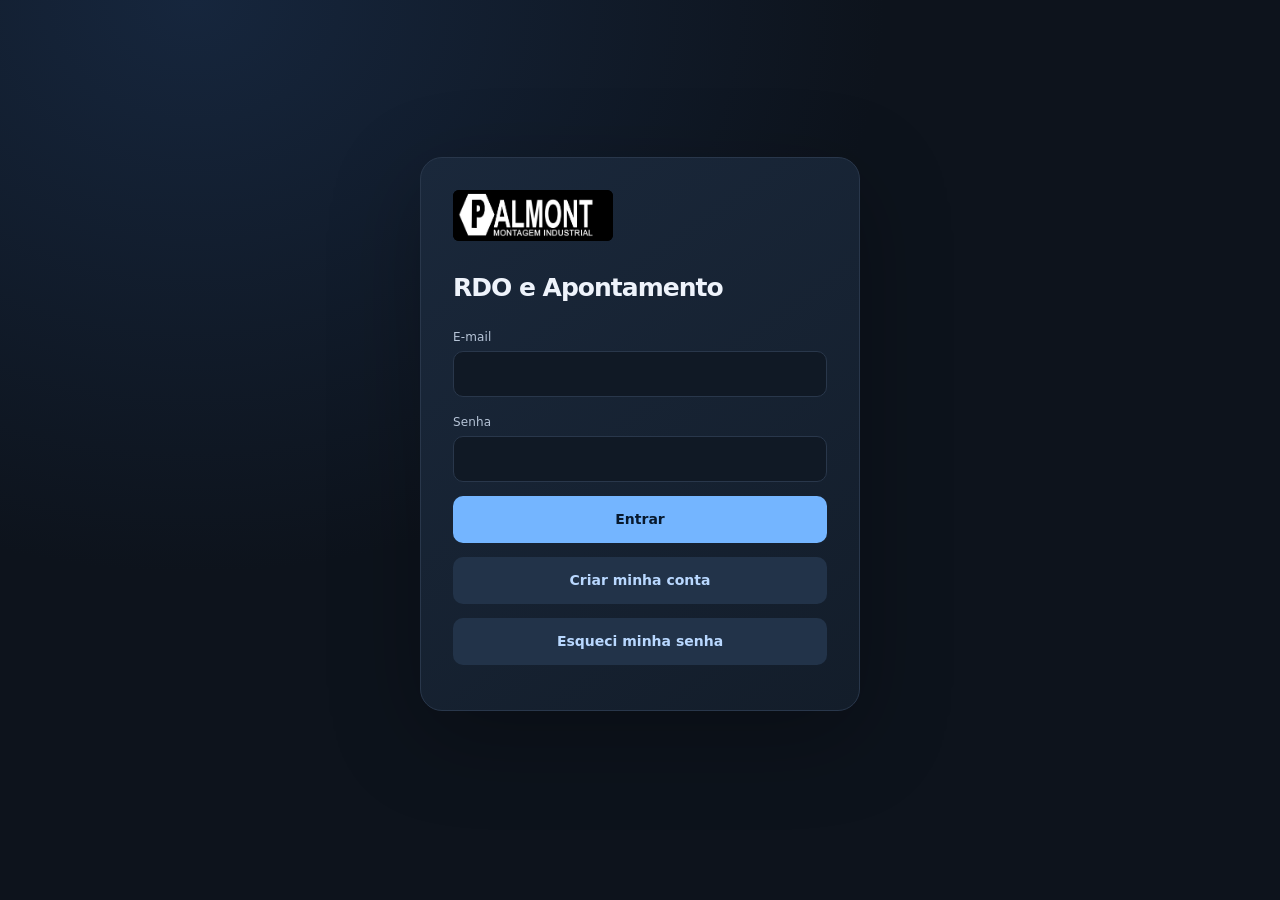
<file: public/index.html>
<!doctype html><html lang="pt-BR"><head><meta charset="utf-8"><meta name=viewport content="width=device-width,initial-scale=1,viewport-fit=cover"><style>:root{color-scheme:light;box-sizing:border-box;padding-top:env(safe-area-inset-top,0px);padding-bottom:env(safe-area-inset-bottom,0px)}html{scroll-padding-top:env(safe-area-inset-top,0px)}body{margin:0;padding:0;font:14px -apple-system,BlinkMacSystemFont,sans-serif;background:#fff;color:#000}img{max-width:100%}[hidden]:not([hidden=until-found i]){display:none!important}</style><style>.account{display:flex;align-items:center;gap:12px;flex-wrap:wrap;font-size:13px}.account span{flex:1;overflow-wrap:anywhere}.account a{color:var(--accent)}.account button{padding:7px 12px}.tabs{flex-wrap:wrap}.tab{min-width:120px}.table-scroll{overflow:auto;max-width:100%}#ap-table{border-collapse:collapse;width:100%;min-width:750px;font-size:13px}#ap-table th,#ap-table td{padding:10px;text-align:left;border-bottom:1px solid var(--line)}#ap-table th{background:var(--field)}#ap-table tr.ap-done{background:var(--ok-soft)}dialog{color:var(--ink);background:var(--surface);border:1px solid var(--line);border-radius:12px;width:min(500px,calc(100% - 24px));padding:22px}dialog::backdrop{background:#0008}dialog label{margin:14px 0}.row>label.row{flex-direction:row}.row{display:flex;gap:10px;align-items:center;flex-wrap:wrap}@media(max-width:500px){.tab{min-width:40%;font-size:14px;padding:9px 5px}.account{gap:8px}}</style><link rel="stylesheet" href="responsive.css"></head><body class="page-rdo">
<title>RDO Diário de Obra</title>
<meta name="claude:viewport-fit-sides" content="cover">


<script src="vendor/xlsx.full.min.js"></script><script src="backend.js"></script><script src="apontamento.js" defer></script>
<style>
/* Layout: ficha de campo em uma coluna, abas Lançar / Registros, blocos numéricos em grade 3 colunas como a folha em papel */
:root{
  --bg:#eef1f4; --surface:#ffffff; --ink:#18212b; --muted:#5b6876; --line:#d3dae2;
  --accent:#1d4f7c; --accent-ink:#ffffff; --he:#b4600e; --he-soft:#fbeedd;
  --ok:#1f7a4d; --ok-soft:#e1f2e8; --bad:#b3261e; --bad-soft:#fbe5e3; --field:#f7f9fb;
  --f-display:"Barlow Condensed","Arial Narrow",sans-serif;
  --f-body:"IBM Plex Sans",system-ui,-apple-system,"Segoe UI",sans-serif;
  --f-mono:"IBM Plex Mono",ui-monospace,Menlo,monospace;
}
@media (prefers-color-scheme:dark){:root:not([data-theme="light"]){
  --bg:#11161c; --surface:#19212a; --ink:#e6ebf0; --muted:#97a4b2; --line:#2c3743;
  --accent:#6aa6dc; --accent-ink:#0d1620; --he:#f0a656; --he-soft:#3a2a17;
  --ok:#5fc48f; --ok-soft:#173326; --bad:#f08b83; --bad-soft:#3d1c1a; --field:#141b22; color-scheme:dark}}
:root[data-theme="dark"]{
  --bg:#11161c; --surface:#19212a; --ink:#e6ebf0; --muted:#97a4b2; --line:#2c3743;
  --accent:#6aa6dc; --accent-ink:#0d1620; --he:#f0a656; --he-soft:#3a2a17;
  --ok:#5fc48f; --ok-soft:#173326; --bad:#f08b83; --bad-soft:#3d1c1a; --field:#141b22; color-scheme:dark}
*{box-sizing:border-box}
body{background:var(--bg);color:var(--ink);font-family:var(--f-body);font-size:15px;line-height:1.45;
  padding-left:max(16px,env(safe-area-inset-left,0px));padding-right:max(16px,env(safe-area-inset-right,0px));padding-block:20px 48px}
.wrap{max-width:760px;margin:0 auto;display:flex;flex-direction:column;gap:18px}
header{display:flex;flex-direction:column;gap:2px}
.logo{background:#ffffff;border:1px solid var(--line);border-radius:10px;padding:12px 16px;margin-bottom:12px;display:flex;align-items:center;justify-content:center}
.logo img{display:block;width:240px;max-width:100%;height:auto}
.eyebrow{font-size:12px;letter-spacing:.12em;text-transform:uppercase;color:var(--muted);font-weight:600}
h1{font-family:var(--f-display);font-weight:700;font-size:clamp(30px,6vw,40px);line-height:1;margin:0;letter-spacing:.01em;text-wrap:balance}
h2{font-family:var(--f-display);font-weight:600;font-size:22px;margin:0;letter-spacing:.02em}
.tabs{display:flex;gap:4px;background:var(--surface);border:1px solid var(--line);border-radius:10px;padding:4px;position:sticky;top:env(safe-area-inset-top,0px);z-index:5}
.tab{flex:1;border:0;background:transparent;color:var(--muted);font:600 15px var(--f-body);padding:10px;border-radius:7px;cursor:pointer}
.tab[aria-selected="true"]{background:var(--accent);color:var(--accent-ink)}
.tab:focus-visible,button:focus-visible,input:focus-visible,select:focus-visible,textarea:focus-visible{outline:2px solid var(--accent);outline-offset:2px}
.panel{display:flex;flex-direction:column;gap:16px}
.sec{background:var(--surface);border:1px solid var(--line);border-radius:10px;padding:16px;display:flex;flex-direction:column;gap:12px}
.sec-h{display:flex;justify-content:space-between;align-items:baseline;gap:8px;flex-wrap:wrap}
.hint{font-size:13px;color:var(--muted);margin:0}
.grid2{display:grid;grid-template-columns:1fr 1fr;gap:12px}
.grid3{display:grid;grid-template-columns:repeat(3,1fr);gap:10px}
@media (max-width:480px){.grid2{grid-template-columns:1fr}}
label{display:flex;flex-direction:column;gap:5px;font-size:13px;font-weight:600;color:var(--muted);min-width:0}
input,select,textarea{font:400 16px var(--f-body);color:var(--ink);background:var(--field);border:1px solid var(--line);border-radius:7px;padding:10px 11px;width:100%;min-width:0}
textarea{resize:vertical;min-height:70px}
.num input{font-family:var(--f-mono);font-size:22px;text-align:center;padding:8px 4px;font-variant-numeric:tabular-nums}
.he .num input{background:var(--he-soft);border-color:transparent}
.he .sec-h h2{color:var(--he)}
.acts{display:flex;flex-direction:column;gap:10px}
.act{display:grid;grid-template-columns:90px 1fr 44px;gap:8px;align-items:end;padding-bottom:10px;border-bottom:1px dashed var(--line)}
.act:last-child{border-bottom:0;padding-bottom:0}
@media (max-width:520px){.act{grid-template-columns:1fr 44px}.act .desc{grid-column:1/-1;order:-1}}
.jornada{font-size:13px;color:var(--muted);background:var(--field);border-radius:7px;padding:8px 10px}
.jornada b{color:var(--ink);font-weight:600}
.lead{margin:0;font-weight:600;font-size:14px}
.he-grid{display:grid;grid-template-columns:auto repeat(3,1fr);gap:8px 10px;align-items:center}
.he-grid .colh{font-size:12px;font-weight:600;color:var(--muted);text-align:center}
.he-grid .rowh{font-family:var(--f-mono);font-size:14px;color:var(--he);white-space:nowrap}
.he-grid input{font-family:var(--f-mono);font-size:22px;text-align:center;padding:8px 4px;background:var(--he-soft);border-color:transparent;font-variant-numeric:tabular-nums}
.obra{display:flex;gap:10px;align-items:center;justify-content:space-between;flex-wrap:wrap;border-top:1px solid var(--line);padding-top:12px}
.chip.ok{background:var(--ok-soft);color:var(--ok);border-color:transparent}
.chip.t2{background:var(--accent);color:var(--accent-ink);border-color:transparent}
.fds .ef-sec h2{color:var(--he)}
.fds .ef-sec .num input{background:var(--he-soft);border-color:transparent}
.x{border:1px solid var(--line);background:transparent;color:var(--muted);border-radius:7px;height:44px;cursor:pointer;font-size:18px}
.btn{border:0;border-radius:8px;padding:12px 16px;font:600 15px var(--f-body);cursor:pointer;background:var(--accent);color:var(--accent-ink)}
.btn.ghost{background:transparent;color:var(--accent);border:1px solid var(--line)}
.btn.danger{background:var(--bad);color:var(--surface)}
.btn:disabled{opacity:.5;cursor:default}
.row{display:flex;gap:10px;flex-wrap:wrap;align-items:center}
.row .grow{flex:1}
.banner{border-radius:8px;padding:10px 12px;font-size:14px}
.banner.ok{background:var(--ok-soft);color:var(--ok)}
.banner.bad{background:var(--bad-soft);color:var(--bad)}
.banner.warn{background:var(--he-soft);color:var(--he)}
.week{display:flex;align-items:center;gap:8px}
.week strong{font-family:var(--f-mono);font-weight:500;font-size:15px;min-width:0;flex:1;text-align:center}
.week .btn{padding:8px 14px}
.stats{display:grid;grid-template-columns:repeat(3,1fr);gap:8px}
.stat{background:var(--field);border-radius:8px;padding:10px;display:flex;flex-direction:column;gap:2px}
.stat b{font-family:var(--f-mono);font-size:22px;font-weight:500;font-variant-numeric:tabular-nums}
.stat span{font-size:12px;color:var(--muted);text-transform:uppercase;letter-spacing:.08em}
.day{display:flex;flex-direction:column;gap:8px}
.day-h{font-size:12px;letter-spacing:.1em;text-transform:uppercase;color:var(--muted);font-weight:600;padding-top:6px}
.rec{border:1px solid var(--line);border-radius:9px;padding:12px;display:flex;flex-direction:column;gap:8px;background:var(--surface)}
.rec-top{display:flex;justify-content:space-between;gap:8px;flex-wrap:wrap;align-items:baseline}
.rec-top b{font-size:16px}
.chip{display:inline-block;font-size:12px;font-weight:600;padding:2px 8px;border-radius:99px;background:var(--field);color:var(--muted);border:1px solid var(--line)}
.chip.he{background:var(--he-soft);color:var(--he);border-color:transparent}
.counts{font-family:var(--f-mono);font-size:13px;color:var(--muted);font-variant-numeric:tabular-nums}
.rec ul{margin:0;padding-left:18px;display:flex;flex-direction:column;gap:2px}
.rec .acts-row{display:flex;gap:8px;justify-content:flex-end;flex-wrap:wrap}
.rec .acts-row button{padding:6px 12px;font-size:13px}
.empty{color:var(--muted);text-align:center;padding:28px 8px;border:1px dashed var(--line);border-radius:10px}
.lock{font-size:14px}
@media (prefers-reduced-motion:no-preference){.tab,.btn{transition:background .15s,opacity .15s}}
</style><link rel="stylesheet" href="design.css">

<div class="wrap">
  <header>
    <div class="logo"><img src="[data-uri]" alt="Palmont Montagem Industrial" width="240" height="77"></div>
    <span class="eyebrow">Relatório diário · Equipes de campo</span>
    <h1>RDO Diário de Obra</h1>
  </header>

  <div id="status" class="banner warn" hidden></div>

  <div class="account"><span id="account-email"></span><a href="historico.html">Histórico e cópias</a><a href="administracao.html" id="admin-link" hidden>Administração</a><button type="button" id="logout" class="btn ghost">Sair</button></div><nav class="tabs" role="tablist">
    <button class="tab" id="tab-form" role="tab" aria-selected="true" aria-controls="p-form">Lançar RDO</button>
    <button class="tab" id="tab-list" role="tab" aria-selected="false" aria-controls="p-list">Registros</button>
    <button class="tab" id="tab-sum" role="tab" aria-selected="false" aria-controls="p-sum">Resumo</button>
  </nav>

  <!-- LANÇAR -->
  <form id="p-form" class="panel" role="tabpanel" novalidate>
    <div id="editing" class="banner warn" hidden></div>

    <section class="sec"><div class="sec-h"><h2>Dados do relatório</h2><p class="hint">Local, data e turno da equipe</p></div>
      <label>Local / equipe
        <select id="f-local">
          <optgroup label="Tubulação">
            <option value="galpao01">Galpão 01 · Daniel</option>
            <option value="terrao">Terrão · Cezar</option>
            <option value="ps01">Pipe Shop Terrão 01 · Júlio</option>
            <option value="ps02">Pipe Shop Terrão 02 · Rogério e Pinda</option>
          </optgroup>
          <optgroup label="Suportes">
            <option value="galpao01sup">Galpão 01 Suportes · Claudio</option>
          </optgroup>
          <optgroup label="Solda">
            <option value="solda-galpao01">Solda Galpão 01 · Mack Heining</option>
            <option value="solda-terrao">Solda Terrão e Pipe Shops · Madruga</option>
          </optgroup>
        </select>
      </label>
      <div class="grid2">
        <label>Data
          <input id="f-data" type="date" required>
        </label>
        <label>Turno
          <select id="f-turno">
            <option value="1">1º turno</option>
            <option value="2">2º turno (19:30 às 05:30)</option>
          </select>
        </label>
      </div>
      <div id="jornada" class="jornada"></div>
      <div id="dup" class="banner warn" hidden></div>
    </section>

    <section class="sec ef-sec">
      <div class="sec-h"><h2 id="ef-title">Efetivo do dia</h2><p class="hint" id="ef-hint">Quantidade de funcionários na equipe</p></div>
      <div class="grid3 num">
        <label>Mecânica<input id="e-mec" type="number" inputmode="numeric" min="0" max="999" placeholder="0"></label>
        <label>Tubulação<input id="e-tub" type="number" inputmode="numeric" min="0" max="999" placeholder="0"></label>
        <label>Solda<input id="e-sol" type="number" inputmode="numeric" min="0" max="999" placeholder="0"></label>
      </div>
    </section>

    <section class="sec he" id="he-sec">
      <div class="sec-h"><h2>Hora extra</h2><p class="hint" id="he-hint">Horário normal até 17:30</p></div>
      <p class="lead">Quantidade de funcionários que ficaram na extra</p>
      <div class="he-grid">
        <span></span><span class="colh">Mecânica</span><span class="colh">Tubulação</span><span class="colh">Solda</span>
        <span class="rowh" id="he-l1">até 19:30</span>
        <input id="h1-mec" type="number" inputmode="numeric" min="0" max="999" placeholder="0" aria-label="Mecânica, primeira faixa">
        <input id="h1-tub" type="number" inputmode="numeric" min="0" max="999" placeholder="0" aria-label="Tubulação, primeira faixa">
        <input id="h1-sol" type="number" inputmode="numeric" min="0" max="999" placeholder="0" aria-label="Solda, primeira faixa">
        <span class="rowh r2" id="he-l2">até 21:00</span>
        <input class="r2" id="h2-mec" type="number" inputmode="numeric" min="0" max="999" placeholder="0" aria-label="Mecânica, segunda faixa">
        <input class="r2" id="h2-tub" type="number" inputmode="numeric" min="0" max="999" placeholder="0" aria-label="Tubulação, segunda faixa">
        <input class="r2" id="h2-sol" type="number" inputmode="numeric" min="0" max="999" placeholder="0" aria-label="Solda, segunda faixa">
      </div>
      <label id="he-ate-wrap" hidden>Extra foi até (horário)
        <input id="he-ate" type="time">
      </label>
      <p class="hint">Deixe em branco se ninguém ficou na extra.</p>
    </section>

    <section id="p-apont" class="sec activities-section"><div class="sec-h"><h2>Atividades do dia</h2><span id="ap-source" class="hint"></span></div>
 <div class="stats" aria-label="Resumo dos spools filtrados"><div class="stat"><b id="ap-total">0</b><span>Spools</span></div><div class="stat"><b id="ap-done">0</b><span>Apontados</span></div><div class="stat"><b id="ap-pending">0</b><span>Pendentes</span></div></div><div class="ap-filters"><label>Serviço<select id="ap-service"><option value="">Todos</option></select></label><label>Lote<select id="ap-lot"><option value="">Todos</option></select></label>
 <label>Filtrar por isométrico, ID<input id="ap-search" type="search" placeholder="Digite o isométrico ou ID"></label></div>
 <p class="hint">Selecione os spools realizados pela equipe. A data acompanha o dia escolhido no RDO. Para retirar um item, desmarque a caixa e salve o RDO.</p><div class="row ap-toolbar"><span id="ap-selected-count" class="chip">0 neste RDO</span><label><span class="hint">Exibir</span><select id="ap-status"><option value="all">Todos os spools</option><option value="pending">Pendentes</option><option value="done">Apontados</option><option value="selected">Neste RDO</option></select></label></div>
 <p id="ap-message" role="status" class="hint"></p><div class="table-scroll"><table id="ap-table"><thead><tr><th>Lote</th><th>Isométrico</th><th>Spool / ID</th><th>Data do apontamento</th><th>Selecionar</th></tr></thead><tbody></tbody></table></div>
 <div class="row ap-pagination"><button id="ap-prev" type="button" class="btn ghost">Anterior</button><span id="ap-count"></span><button id="ap-next" type="button" class="btn ghost">Próxima</button></div><div hidden><div id="acts" class="acts"></div><button type="button" id="add-act">Adicionar atividade antiga</button></div><div id="legacy-activities" class="hint" hidden></div><label>Observações do RDO<textarea id="f-obs" placeholder="Interferências, falta de material, liberação do CQ…"></textarea></label></section>

    <div id="form-msg" class="banner" hidden></div>
    <div class="row" id="form-actions">
      <button type="submit" id="save" class="btn grow">Salvar RDO</button>
      <button type="button" id="cancel-edit" class="btn ghost" hidden>Cancelar edição</button>
    </div>
  </form>

  <!-- REGISTROS -->
  <section id="p-list" class="panel" role="tabpanel" hidden><div class="sec-h"><h2>Registros da semana</h2><p class="hint">Acompanhe os lançamentos e gere suas cópias</p></div>
    <section class="sec">
      <div class="week">
        <button class="btn ghost" id="wk-prev" aria-label="Semana anterior">‹</button>
        <strong id="wk-label">—</strong>
        <button class="btn ghost" id="wk-next" aria-label="Próxima semana">›</button>
      </div>
      <div class="stats">
        <div class="stat"><b id="s-rdo">0</b><span>RDOs</span></div>
        <div class="stat"><b id="s-ef">0</b><span>Homem-dia</span></div>
        <div class="stat"><b id="s-he">0</b><span>Func. na extra</span></div>
      </div>
      <div class="row">
        <button class="btn grow" id="dl-week">Baixar planilha da semana (.xlsx)</button>
        <button class="btn ghost" id="dl-all">Baixar tudo</button>
      </div>
      <button class="btn ghost" id="dl-dash">Baixar dashboard da semana (.html)</button>
      <div id="dl-msg" class="banner" hidden></div>
      <div class="obra">
        <span id="obra-status" class="chip">Ainda não enviado à obra</span>
        <button class="btn ghost" id="obra-btn">Marcar semana como enviada à obra</button>
      </div>
    </section>
    <div id="list" class="panel"></div>
  </section>

  <!-- RESUMO -->
  <section id="p-sum" class="panel" role="tabpanel" hidden><div class="sec-h"><h2>Resumo da operação</h2><p class="hint">Efetivo, atividades e evolução dos registros</p></div>
    <div id="sum-root"></div>
    <section class="sec">
      <div class="row">
        <button class="btn grow" id="sum-dash">Baixar dashboard (.html)</button>
        <button class="btn ghost" id="sum-xlsx">Baixar planilha (.xlsx)</button>
      </div>
      <p class="hint">O dashboard abre em qualquer navegador, inclusive no celular, sem precisar de conta. Ele traz todas as semanas lançadas e abre na semana que está selecionada aqui.</p>
      <div id="sum-msg" class="banner" hidden></div>
    </section>
  </section>
</div>


<script id="resumo-src">
/* Resumo semanal — usado na aba Resumo e no dashboard baixado */
var DASH_CSS = `
.dash{--d-bg:#f5f5f7;--d-card:#ffffff;--d-ink:#1d1d1f;--d-sub:#6e6e73;--d-line:rgba(0,0,0,.08);--d-fill:rgba(118,118,128,.12);
  --d-accent:#0071e3;--d-orange:#c25e00;--d-red:#d70015;--d-green:#248a3d;--d-shadow:0 1px 2px rgba(0,0,0,.04),0 6px 24px rgba(0,0,0,.06);
  font-family:-apple-system,BlinkMacSystemFont,"SF Pro Text","SF Pro Display","Helvetica Neue",system-ui,sans-serif;color:var(--d-ink);
  display:flex;flex-direction:column;gap:16px;-webkit-font-smoothing:antialiased}
@media (prefers-color-scheme:dark){:root:not([data-theme="light"]) .dash{--d-bg:#000000;--d-card:#1c1c1e;--d-ink:#f5f5f7;--d-sub:#98989d;--d-line:rgba(255,255,255,.1);--d-fill:rgba(118,118,128,.24);--d-accent:#0a84ff;--d-orange:#ff9f0a;--d-red:#ff453a;--d-green:#30d158;--d-shadow:none}}
:root[data-theme="dark"] .dash{--d-bg:#000000;--d-card:#1c1c1e;--d-ink:#f5f5f7;--d-sub:#98989d;--d-line:rgba(255,255,255,.1);--d-fill:rgba(118,118,128,.24);--d-accent:#0a84ff;--d-orange:#ff9f0a;--d-red:#ff453a;--d-green:#30d158;--d-shadow:none}
.dash *{box-sizing:border-box}
.dash button{font:inherit;color:inherit;cursor:pointer}
.dash button:focus-visible{outline:2px solid var(--d-accent);outline-offset:2px}
.d-top{display:flex;justify-content:space-between;align-items:flex-end;gap:12px;flex-wrap:wrap}
.d-eyebrow{font-size:13px;font-weight:600;color:var(--d-sub)}
.d-top h2{margin:2px 0 0;font-size:clamp(24px,5vw,32px);font-weight:700;letter-spacing:-.02em;line-height:1.1;text-wrap:balance}
.d-nav{display:flex;gap:6px;align-items:center}
.d-nav button{border:0;background:var(--d-fill);border-radius:99px;height:34px;min-width:34px;padding:0 12px;font-size:14px;font-weight:500}
.d-controls{display:flex;gap:10px;flex-wrap:wrap}
.d-seg{display:inline-flex;background:var(--d-fill);border-radius:10px;padding:2px;gap:2px;max-width:100%;overflow-x:auto}
.d-seg button{border:0;background:transparent;border-radius:8px;padding:6px 12px;font-size:13px;font-weight:500;white-space:nowrap;color:var(--d-ink)}
.d-seg button[aria-pressed="true"]{background:var(--d-card);box-shadow:0 1px 3px rgba(0,0,0,.12),0 0 0 .5px rgba(0,0,0,.04);font-weight:600}
.d-kpis{display:grid;grid-template-columns:repeat(4,1fr);gap:12px}
@media (max-width:640px){.d-kpis{grid-template-columns:repeat(2,1fr)}}
.d-kpi,.d-card{background:var(--d-card);border-radius:18px;box-shadow:var(--d-shadow)}
.d-kpi{padding:14px 16px;display:flex;flex-direction:column;gap:2px;min-width:0}
.d-kpi span{font-size:13px;color:var(--d-sub);font-weight:500}
.d-kpi b{font-size:30px;font-weight:700;letter-spacing:-.02em;font-variant-numeric:tabular-nums;line-height:1.15}
.d-kpi small{font-size:12px;color:var(--d-sub)}
.d-kpi.warn b{color:var(--d-red)} .d-kpi.he b{color:var(--d-orange)} .d-kpi.ok b{color:var(--d-green)}
.d-card{padding:16px;display:flex;flex-direction:column;gap:12px;min-width:0}
.d-card h3{margin:0;font-size:17px;font-weight:600;letter-spacing:-.01em}
.d-card .d-sub{font-size:13px;color:var(--d-sub);margin:0}
.d-grid2{display:grid;grid-template-columns:1fr 1fr;gap:16px}
@media (max-width:720px){.d-grid2{grid-template-columns:1fr}}
.d-tablewrap{overflow-x:auto;margin:0 -16px;padding:0 16px}
.d-table{width:100%;border-collapse:separate;border-spacing:0;font-size:14px;font-variant-numeric:tabular-nums;min-width:560px}
.d-table th{font-size:12px;font-weight:600;color:var(--d-sub);text-align:center;padding:6px 4px;border-bottom:1px solid var(--d-line)}
.d-table th:first-child{text-align:left}
.d-table td{text-align:center;padding:9px 4px;border-bottom:1px solid var(--d-line)}
.d-table tr:last-child td{border-bottom:0}
.d-table td.n{text-align:left;padding-right:10px}
.d-table td.n b{display:block;font-weight:600;font-size:14px}
.d-table td.n span{display:block;font-size:12px;color:var(--d-sub)}
.d-table tbody tr{cursor:pointer}
.d-table tbody tr:hover td{background:var(--d-fill)}
.d-table tbody tr[aria-expanded="true"] td{background:color-mix(in srgb,var(--d-accent) 10%,transparent)}
.d-cell{display:inline-flex;align-items:center;justify-content:center;min-width:36px;height:28px;border-radius:8px;font-weight:500}
.d-miss{color:var(--d-red);font-weight:600}
.d-avg{font-weight:700}
.d-table tfoot td{font-weight:700;border-top:1px solid var(--d-line);border-bottom:0}
.d-bars{display:flex;flex-direction:column;gap:10px}
.d-bar{display:grid;grid-template-columns:minmax(0,150px) 1fr 44px;gap:10px;align-items:center;font-size:13px}
.d-bar .l{white-space:nowrap;overflow:hidden;text-overflow:ellipsis}
.d-bar .t{height:10px;border-radius:99px;background:var(--d-fill);overflow:hidden}
.d-bar .t i{display:block;height:100%;border-radius:99px;background:var(--d-accent)}
.d-bar .v{text-align:right;font-weight:600;font-variant-numeric:tabular-nums}
.d-cols{display:flex;align-items:flex-end;gap:8px;height:160px;padding-top:18px}
.d-col{flex:1;display:flex;flex-direction:column;align-items:center;gap:6px;height:100%;justify-content:flex-end;min-width:0}
.d-col i{display:block;width:100%;max-width:40px;border-radius:8px 8px 4px 4px;background:var(--d-accent);min-height:2px}
.d-col.we i{background:var(--d-orange)}
.d-col b{font-size:13px;font-weight:600;font-variant-numeric:tabular-nums}
.d-col span{font-size:12px;color:var(--d-sub)}
.d-detail{display:flex;flex-direction:column;gap:12px}
.d-day{display:flex;flex-direction:column;gap:4px;padding-bottom:12px;border-bottom:1px solid var(--d-line)}
.d-day:last-child{border-bottom:0;padding-bottom:0}
.d-day b{font-size:14px}
.d-day .m{font-size:13px;color:var(--d-sub);font-variant-numeric:tabular-nums}
.d-day ul{margin:0;padding-left:18px;font-size:14px}
.d-empty{color:var(--d-sub);text-align:center;padding:24px 8px;font-size:14px}
.d-x{border:0;background:var(--d-fill);border-radius:99px;padding:4px 12px;font-size:13px}
`;

function mountResumo(root, cfg){
  var DC=['Seg','Ter','Qua','Qui','Sex','Sáb','Dom'];
  var DL=['Segunda','Terça','Quarta','Quinta','Sexta','Sábado','Domingo'];
  function pad(n){return String(n).padStart(2,'0')}
  function iso(d){return d.getFullYear()+'-'+pad(d.getMonth()+1)+'-'+pad(d.getDate())}
  function parse(s){var p=s.split('-').map(Number);return new Date(p[0],p[1]-1,p[2])}
  function monday(d){var x=new Date(d.getFullYear(),d.getMonth(),d.getDate());x.setDate(x.getDate()-((x.getDay()+6)%7));return x}
  function add(d,n){var x=new Date(d);x.setDate(x.getDate()+n);return x}
  function dm(d){return pad(d.getDate())+'/'+pad(d.getMonth()+1)}
  function esc(s){return String(s==null?'':s).replace(/[&<>"']/g,function(c){return{'&':'&amp;','<':'&lt;','>':'&gt;','"':'&quot;',"'":'&#39;'}[c]})}
  function fmt(n){return (Math.round(n*10)/10).toLocaleString('pt-BR')}
  var st={week:cfg.week||iso(monday(new Date())),turno:'todos',metric:'ef',disc:'todas',open:null,records:cfg.records||[],locais:cfg.locais||{}};

  function heOf(r){var o={mecanica:0,tubulacao:0,solda:0};var h=r.horaExtra||{};Object.keys(h).forEach(function(k){var f=h[k]||{};o.mecanica+=f.mecanica||0;o.tubulacao+=f.tubulacao||0;o.solda+=f.solda||0});return o}
  function pick(o){o=o||{};return st.disc==='todas'?(o.mecanica||0)+(o.tubulacao||0)+(o.solda||0):(o[st.disc]||0)}
  function val(r,metric){return pick(metric==='he'?heOf(r):r.efetivo)}

  function model(){
    var ws=parse(st.week),days=[];for(var i=0;i<7;i++)days.push(iso(add(ws,i)));
    var recs=st.records.filter(function(r){return r.data>=days[0]&&r.data<=days[6]&&(st.turno==='todos'||(r.turno||'1')===st.turno)});
    var ids=Object.keys(st.locais);recs.forEach(function(r){if(ids.indexOf(r.localId)<0)ids.push(r.localId||'?')});
    var showWE=recs.some(function(r){var k=days.indexOf(r.data);return k>=5});
    var rows=ids.map(function(id){
      var L=st.locais[id]||{local:(recs.find(function(r){return r.localId===id})||{}).local||'Outro',resp:''};
      var cells=days.map(function(d){var rs=recs.filter(function(r){return r.localId===id&&r.data===d});
        return{n:rs.length,v:rs.reduce(function(t,r){return t+val(r,st.metric)},0)}});
      var wd=cells.slice(0,5).filter(function(c){return c.n>0});
      var media=wd.length?wd.reduce(function(t,c){return t+c.v},0)/wd.length:0;
      var total=cells.reduce(function(t,c){return t+c.v},0);
      var miss=st.turno==='2'?0:cells.slice(0,5).filter(function(c,i){return c.n===0&&days[i]<=iso(new Date())}).length;
      return{id:id,local:L.local,resp:L.resp,cells:cells,media:media,total:total,miss:miss,any:cells.some(function(c){return c.n>0})};
    });
    var dayTot=days.map(function(d,i){return rows.reduce(function(t,r){return t+r.cells[i].v},0)});
    var dayHas=days.map(function(d,i){return rows.some(function(r){return r.cells[i].n>0})});
    var wdIdx=[0,1,2,3,4].filter(function(i){return dayHas[i]});
    var mediaDia=wdIdx.length?wdIdx.reduce(function(t,i){return t+dayTot[i]},0)/wdIdx.length:0;
    var heTot=recs.reduce(function(t,r){return t+val(r,'he')},0);
    var efTot=recs.reduce(function(t,r){return t+val(r,'ef')},0);
    var pend=rows.reduce(function(t,r){return t+r.miss},0);
    return{days:days,ws:ws,recs:recs,rows:rows,dayTot:dayTot,showWE:showWE,mediaDia:mediaDia,heTot:heTot,efTot:efTot,pend:pend};
  }

  function seg(name,opts){return '<div class="d-seg" role="group">'+opts.map(function(o){
    return '<button type="button" data-set="'+name+'" data-v="'+o[0]+'" aria-pressed="'+(st[name]===o[0])+'">'+o[1]+'</button>'}).join('')+'</div>'}

  function render(){
    var m=model(),nd=m.showWE?7:5,mx=0;
    m.rows.forEach(function(r){r.cells.slice(0,nd).forEach(function(c){if(c.v>mx)mx=c.v})});
    var unit=m.metric==='he'?'na extra':'';
    var mLabel=st.metric==='he'?'funcionários na extra':'funcionários';
    var h='';
    h+='<div class="d-top"><div><div class="d-eyebrow">Resumo semanal</div><h2>'+dm(m.ws)+' a '+dm(add(m.ws,6))+' de '+add(m.ws,6).getFullYear()+'</h2></div>'+
       '<div class="d-nav"><button type="button" data-act="prev" aria-label="Semana anterior">‹</button><button type="button" data-act="now">Esta semana</button><button type="button" data-act="next" aria-label="Próxima semana">›</button></div></div>';
    h+='<div class="d-controls">'+seg('metric',[['ef','Efetivo'],['he','Hora extra']])+seg('turno',[['todos','Todos os turnos'],['1','1º turno'],['2','2º turno']])+
       seg('disc',[['todas','Todas'],['mecanica','Mecânica'],['tubulacao','Tubulação'],['solda','Solda']])+'</div>';
    h+='<div class="d-kpis">'+
      '<div class="d-kpi"><span>Média diária seg–sex</span><b>'+fmt(m.mediaDia)+'</b><small>'+mLabel+' por dia</small></div>'+
      '<div class="d-kpi"><span>Homem-dia na semana</span><b>'+m.efTot+'</b><small>soma do efetivo</small></div>'+
      '<div class="d-kpi he"><span>Na extra</span><b>'+m.heTot+'</b><small>soma da semana</small></div>'+
      '<div class="d-kpi '+(m.pend?'warn':'ok')+'"><span>Dias sem RDO</span><b>'+m.pend+'</b><small>'+(m.pend?'seg–sex até hoje':'tudo lançado')+'</small></div></div>';
    if(!m.recs.length){
      h+='<div class="d-card"><div class="d-empty">Nenhum RDO lançado nesta semana'+(st.turno!=='todos'?' para este turno':'')+'.</div></div>';
      root.innerHTML='<div class="dash">'+h+'</div>';return;
    }
    // tabela
    h+='<div class="d-card"><div><h3>Por equipe</h3><p class="d-sub">'+(st.metric==='he'?'Funcionários na extra':'Efetivo')+' por dia. Toque numa equipe para ver as atividades.</p></div><div class="d-tablewrap"><table class="d-table"><thead><tr><th>Equipe</th>';
    for(var i=0;i<nd;i++)h+='<th>'+DC[i]+'<br>'+dm(add(m.ws,i))+'</th>';
    h+='<th>Média<br>seg–sex</th><th>Total</th></tr></thead><tbody>';
    m.rows.forEach(function(r){
      h+='<tr data-act="open" data-id="'+esc(r.id)+'" aria-expanded="'+(st.open===r.id)+'"><td class="n"><b>'+esc(r.local)+'</b><span>'+esc(r.resp)+'</span></td>';
      for(var i=0;i<nd;i++){var c=r.cells[i];
        if(c.n===0){h+='<td>'+(i<5&&st.turno!=='2'&&m.days[i]<=iso(new Date())?'<span class="d-miss" title="Sem RDO">—</span>':'<span style="color:var(--d-sub)">·</span>')+'</td>';continue}
        var pct=mx?Math.round(8+c.v/mx*32):0;
        h+='<td><span class="d-cell" style="background:color-mix(in srgb,var('+(st.metric==='he'?'--d-orange':'--d-accent')+') '+pct+'%,transparent)">'+c.v+'</span></td>'}
      h+='<td class="d-avg">'+(r.any?fmt(r.media):'—')+'</td><td>'+r.total+'</td></tr>';
    });
    h+='</tbody><tfoot><tr><td class="n"><b>Total</b></td>';
    for(var i=0;i<nd;i++)h+='<td>'+m.dayTot[i]+'</td>';
    h+='<td>'+fmt(m.mediaDia)+'</td><td>'+m.dayTot.reduce(function(a,b){return a+b},0)+'</td></tr></tfoot></table></div></div>';
    // detalhe
    if(st.open){
      var row=m.rows.find(function(r){return r.id===st.open});
      var rs=m.recs.filter(function(r){return r.localId===st.open}).sort(function(a,b){return a.data.localeCompare(b.data)||(a.turno||'1').localeCompare(b.turno||'1')});
      h+='<div class="d-card"><div class="d-top" style="align-items:center"><div><h3>'+esc(row?row.local:'')+'</h3><p class="d-sub">'+esc(row?row.resp:'')+'</p></div><button type="button" class="d-x" data-act="close">Fechar</button></div><div class="d-detail">';
      if(!rs.length)h+='<div class="d-empty">Sem lançamentos desta equipe na semana.</div>';
      rs.forEach(function(r){var e=r.efetivo||{},x=heOf(r),k=(parse(r.data).getDay()+6)%7;
        h+='<div class="d-day"><b>'+DL[k]+' · '+dm(parse(r.data))+(r.turno==='2'?' · 2º turno':'')+'</b><div class="m">Efetivo: Mec '+(e.mecanica||0)+' · Tub '+(e.tubulacao||0)+' · Sol '+(e.solda||0)+
          ((x.mecanica+x.tubulacao+x.solda)?'  ·  Extra: Mec '+x.mecanica+' · Tub '+x.tubulacao+' · Sol '+x.solda:'')+'</div><ul>'+
          (r.atividades||[]).map(function(a){return '<li>'+(a.lote?'Lote '+esc(a.lote)+' — ':'')+esc(a.descricao)+'</li>'}).join('')+'</ul>'+
          (r.observacoes?'<div class="m">Obs.: '+esc(r.observacoes)+'</div>':'')+'</div>'});
      h+='</div></div>';
    }
    // gráficos
    var act=m.rows.filter(function(r){return r.any});var bm=Math.max.apply(null,act.map(function(r){return r.media}).concat([1]));
    h+='<div class="d-grid2"><div class="d-card"><h3>Média seg–sex por equipe</h3><div class="d-bars">'+
      act.slice().sort(function(a,b){return b.media-a.media}).map(function(r){return '<div class="d-bar"><span class="l" title="'+esc(r.local)+'">'+esc(r.local)+'</span><span class="t"><i style="width:'+(r.media/bm*100)+'%;'+(st.metric==='he'?'background:var(--d-orange)':'')+'"></i></span><span class="v">'+fmt(r.media)+'</span></div>'}).join('')+'</div></div>';
    var dmx=Math.max.apply(null,m.dayTot.slice(0,nd).concat([1]));
    h+='<div class="d-card"><h3>Total por dia</h3><div class="d-cols">';
    for(var i=0;i<nd;i++)h+='<div class="d-col'+(i>=5?' we':'')+'"><b>'+m.dayTot[i]+'</b><i style="height:'+(m.dayTot[i]/dmx*110)+'px;'+(st.metric==='he'&&i<5?'background:var(--d-orange)':'')+'"></i><span>'+DC[i]+'</span></div>';
    h+='</div></div></div>';
    root.innerHTML='<div class="dash">'+h+'</div>';
  }

  root.addEventListener('click',function(e){
    var b=e.target.closest('[data-set],[data-act]');if(!b||!root.contains(b))return;
    if(b.dataset.set){st[b.dataset.set]=b.dataset.v;render();return}
    var a=b.dataset.act;
    if(a==='prev'||a==='next'){st.week=iso(add(parse(st.week),a==='prev'?-7:7));st.open=null}
    else if(a==='now'){st.week=iso(monday(new Date()));st.open=null}
    else if(a==='open'){st.open=st.open===b.dataset.id?null:b.dataset.id}
    else if(a==='close'){st.open=null}
    render();
  });
  render();
  return{update:function(recs){st.records=recs||[];render()},week:function(){return st.week},setWeek:function(w){st.week=w;render()}};
}

</script>
<script>
(function(){
const $=s=>document.querySelector(s);
const DIAS=['Domingo','Segunda','Terça','Quarta','Quinta','Sexta','Sábado'];
const LOCAIS={
  'galpao01':{local:'Galpão 01',resp:'Encarregado Daniel',frente:'Tubulação'},
  'terrao':{local:'Terrão',resp:'Encarregado Cezar',frente:'Tubulação'},
  'ps01':{local:'Pipe Shop Terrão 01',resp:'Encarregado Júlio',frente:'Tubulação'},
  'ps02':{local:'Pipe Shop Terrão 02',resp:'Técnico Rogério e Encarregado Pinda',frente:'Tubulação'},
  'galpao01sup':{local:'Galpão 01 Suportes',resp:'Engenheiro Claudio',frente:'Suportes'},
  'solda-galpao01':{local:'Solda Galpão 01',resp:'Encarregado Mack Heining',frente:'Solda'},
  'solda-terrao':{local:'Solda Terrão e Pipe Shops',resp:'Madruga',frente:'Solda'}
};
const ORDEM=Object.keys(LOCAIS);
function ordem(r){const i=ORDEM.indexOf(r.localId);return i<0?99:i}
let db=null, user=null, downloads=null, myId=null, canWrite=true, isOwner=false;
/* quem não é o dono vê só os próprios RDOs: some o Resumo, o dashboard e o envio à obra */
function applyRole(){
  $('#tab-sum').hidden=!isOwner;$('#dl-dash').hidden=!isOwner;$('.obra').hidden=!isOwner;
  $('#dl-all').textContent=isOwner?'Baixar tudo':'Baixar meus RDOs';
  if(!isOwner&&!$('#p-sum').hidden)show('form');
}
let records=[]; // {id,...data}
let editingId=null,countsContext='',countsDirty=false;
let weekStart=mondayOf(new Date());

/* ---------- datas ---------- */
function pad(n){return String(n).padStart(2,'0')}
function iso(d){return d.getFullYear()+'-'+pad(d.getMonth()+1)+'-'+pad(d.getDate())}
function parseIso(s){const [y,m,d]=s.split('-').map(Number);return new Date(y,m-1,d)}
function mondayOf(d){const x=new Date(d.getFullYear(),d.getMonth(),d.getDate());const k=(x.getDay()+6)%7;x.setDate(x.getDate()-k);return x}
function addDays(d,n){const x=new Date(d);x.setDate(x.getDate()+n);return x}
function br(s){const d=parseIso(s);return pad(d.getDate())+'/'+pad(d.getMonth()+1)+'/'+d.getFullYear()}
function brShort(d){return pad(d.getDate())+'/'+pad(d.getMonth()+1)}

/* ---------- tabs ---------- */
function show(which){
  [['form','#tab-form','#p-form'],['list','#tab-list','#p-list'],['sum','#tab-sum','#p-sum']].forEach(([k,t,p])=>{
    $(t).setAttribute('aria-selected',k===which);$(p).hidden=k!==which});
  try{localStorage.setItem('rdo-tab',which)}catch(e){}
}
$('#tab-form').onclick=()=>show('form');
$('#tab-list').onclick=()=>show('list');
$('#tab-sum').onclick=()=>show('sum');


/* ---------- resumo ---------- */
const dashStyle=document.createElement('style');dashStyle.textContent=DASH_CSS;document.body.appendChild(dashStyle);
const resumo=mountResumo($('#sum-root'),{records:[],locais:LOCAIS,week:iso(weekStart)});

/* ---------- atividades ---------- */
let actSeq=0;
function addAct(a={}){
  const i=++actSeq;
  const el=document.createElement('div');el.className='act';
  el.innerHTML=`<label>Lote<input id="a-lote-${i}" class="a-lote" inputmode="numeric" placeholder="90"></label>
  <label class="desc">Descrição<input id="a-desc-${i}" class="a-desc" placeholder="Programação de spool, fabricação 304L Ø 2&quot;…"></label>
  <button type="button" class="x" aria-label="Remover atividade">×</button>`;
  el.querySelector('.a-lote').value=a.lote??'';
  el.querySelector('.a-desc').value=a.descricao??'';
  el.querySelector('.x').onclick=()=>{el.remove();if(!$('#acts').children.length)addAct();saveDraft()};
  $('#acts').appendChild(el);
}
$('#add-act').onclick=()=>{addAct();$('#acts').lastChild.querySelector('.a-desc').focus()};

/* ---------- jornada por dia da semana ---------- */
function jornada(dataStr,turno){
  const dow=dataStr?parseIso(dataStr).getDay():new Date().getDay();
  const fimSem=dow===0||dow===6;
  if(turno==='2')return fimSem?{tipo:'fds2',turno:'2',das:'19:30',ate:'05:30',faixas:[]}
                              :{tipo:'turno2',turno:'2',inicio:'19:30',fimNormal:'05:30',faixas:[]};
  if(dow>=1&&dow<=4)return{tipo:'semana',turno:'1',fimNormal:'17:30',faixas:['19:30','21:00']};
  if(dow===5)return{tipo:'sexta',turno:'1',fimNormal:'16:30',faixas:['18:30','20:00']};
  return{tipo:'fds',turno:'1',das:'07:30',ate:'16:30',faixas:[]};
}
function isFdsTipo(j){return j.tipo==='fds'||j.tipo==='fds2'}
function jornadaTexto(j){
  if(j.tipo==='fds')return 'Fim de semana: o dia todo é extra, das 07:30 às 16:30';
  if(j.tipo==='fds2')return 'Fim de semana, 2º turno: o turno todo é extra, das 19:30 às 05:30';
  if(j.tipo==='turno2')return '2º turno: normal das 19:30 às 05:30 · extra após 05:30';
  return 'Normal até '+j.fimNormal+' · extra até '+j.faixas[0]+' ou até '+j.faixas[1];
}
function applyJornada(){
  const d=$('#f-data').value;const j=jornada(d,$('#f-turno').value);const fds=isFdsTipo(j);const t2=j.tipo==='turno2';
  const dia=d?DIAS[parseIso(d).getDay()]:'';
  $('#jornada').innerHTML='';const b=document.createElement('b');b.textContent=dia+': ';$('#jornada').append(b,jornadaTexto(j));
  $('#p-form').classList.toggle('fds',fds);
  $('#he-sec').hidden=fds;
  $('#ef-title').textContent=fds?'Funcionários na extra':'Efetivo do dia';
  $('#ef-hint').textContent=fds?'Quantidade de funcionários trabalhando das '+j.das+' às '+j.ate:'Quantidade de funcionários na equipe';
  document.querySelectorAll('.r2').forEach(el=>el.hidden=t2);
  $('#he-ate-wrap').hidden=!t2;
  if(t2){$('#he-hint').textContent='Horário normal das 19:30 às 05:30';$('#he-l1').textContent='após 05:30'}
  else if(!fds){$('#he-hint').textContent='Horário normal até '+j.fimNormal;$('#he-l1').textContent='até '+j.faixas[0];$('#he-l2').textContent='até '+j.faixas[1]}
}

/* ---------- form read/write ---------- */
function n(id){const v=$('#'+id).value.trim();if(v==='')return 0;const x=Math.round(Number(v));return Number.isFinite(x)&&x>=0?x:NaN}
function trio(p){return{mecanica:n(p+'-mec'),tubulacao:n(p+'-tub'),solda:n(p+'-sol')}}
function readForm(){
  const points=window.RDOApontamento?.read()||window.RDOActivityRecord?.apontamentos||[];
  const acts=[...$('#acts').children].map(r=>({
    lote:r.querySelector('.a-lote').value.trim(),
    descricao:r.querySelector('.a-desc').value.trim()
  })).filter(a=>a.lote||a.descricao);
  const data=$('#f-data').value;const turno=$('#f-turno').value;const j=jornada(data,turno);const ef=trio('e');
  const horaExtra=isFdsTipo(j)
    ?{fimDeSemana:{das:j.das,ate:j.ate,...ef}}
    :j.tipo==='turno2'
      ?{faixa1:{ate:$('#he-ate').value||'',...trio('h1')}}
      :{faixa1:{ate:j.faixas[0],...trio('h1')},faixa2:{ate:j.faixas[1],...trio('h2')}};
  return {
    localId:$('#f-local').value,
    local:LOCAIS[$('#f-local').value].local,
    supervisor:LOCAIS[$('#f-local').value].resp,
    data,
    turno,
    frente:LOCAIS[$('#f-local').value].frente,
    jornada:j,
    efetivo:ef,
    horaExtra,
    apontamentos:points,
    atividades:[...acts,...points.map(p=>({spoolId:p.spoolId,lote:String(p.snapshot?.['PROG FAB']??''),descricao:[p.snapshot?.['ISOMÉTRICO'],p.snapshot?.SPOOL].filter(Boolean).join(' · '),data:p.data,observacao:p.observacao||'',snapshot:p.snapshot}))],
    observacoes:$('#f-obs').value.trim()
  };
}
function setTrio(p,o){o=o||{};$('#'+p+'-mec').value=o.mecanica||'';$('#'+p+'-tub').value=o.tubulacao||'';$('#'+p+'-sol').value=o.solda||''}
function currentCountsContext(){return [$('#f-local').value,$('#f-data').value,$('#f-turno').value].join('|')}
function setActivitiesForm(r,viewOnly=false){
  const legacy=(r.atividades||[]).filter(a=>!a.spoolId);$('#acts').innerHTML='';legacy.forEach(addAct);$('#legacy-activities').hidden=true;$('#legacy-activities').textContent='';
  window.RDOActivityRecord={...r,viewOnly};window.RDOApontamento?.setRecord(r,viewOnly);
}
function restoreActivities(force=false){
  if(editingId||(!force&&(window.RDOApontamento?.read().length||window.RDOActivityRecord?.apontamentos?.length)))return;
  const r=records.find(item=>item.localId===$('#f-local').value&&item.data===$('#f-data').value&&(item.turno||'1')===$('#f-turno').value);
  setActivitiesForm(r||{},Boolean(r));
  $('#f-obs').value=r?.observacoes||'';
}
function restoreCounts(force=false){
  if(editingId||(!force&&countsDirty))return;
  const context=currentCountsContext();if(!force&&context===countsContext)return;
  const r=records.find(item=>item.localId===$('#f-local').value&&item.data===$('#f-data').value&&(item.turno||'1')===$('#f-turno').value);
  const h=r?.horaExtra||{};setTrio('e',r?.efetivo);setTrio('h1',h.faixa1);setTrio('h2',h.faixa2);$('#he-ate').value=h.faixa1?.ate||'';
  countsContext=r?context:'';countsDirty=false;
}
function fillForm(r){
  if(r.localId&&LOCAIS[r.localId])$('#f-local').value=r.localId;$('#f-data').value=r.data||iso(new Date());
  $('#f-turno').value=r.turno==='2'?'2':'1';
  const h=r.horaExtra||{};
  setTrio('e',r.efetivo);setTrio('h1',h.faixa1);setTrio('h2',h.faixa2);
  $('#he-ate').value=(r.turno==='2'&&h.faixa1&&h.faixa1.ate)||'';
  countsDirty=Object.values(r.efetivo||{}).some(value=>Number(value)>0)||Object.values(h).some(f=>['mecanica','tubulacao','solda'].some(k=>Number(f[k])>0));countsContext=countsDirty?currentCountsContext():'';
  setActivitiesForm(r);
  $('#f-obs').value=r.observacoes||'';
  applyJornada();checkDup();
}
function resetForm(keepSup){
  const previous=keepSup?readForm():null;
  fillForm({localId:$('#f-local').value,turno:$('#f-turno').value,data:previous?.data||$('#f-data').value||iso(new Date()),...(previous?{efetivo:previous.efetivo,horaExtra:previous.horaExtra}:{})});
  editingId=null;$('#editing').hidden=true;$('#cancel-edit').hidden=true;$('#save').textContent='Salvar RDO';
  countsDirty=false;if(keepSup)countsContext=currentCountsContext();else restoreCounts(true);restoreActivities(true);checkDup();
}
function validate(r){
  if(!r.local)return 'Escolha o local / equipe.';
  if(!r.data)return 'Informe a data do RDO.';
  const faixas=Object.values(r.horaExtra);
  const all=[...Object.values(r.efetivo),...faixas.flatMap(f=>[f.mecanica,f.tubulacao,f.solda])];
  if(all.some(x=>Number.isNaN(x)))return 'Efetivo e hora extra aceitam só números inteiros (quantidade de funcionários).';
  const fds=isFdsTipo(r.jornada);
  if(Object.values(r.efetivo).every(x=>x===0))return fds?'Preencha quantos funcionários trabalharam na extra.':'Preencha o efetivo de pelo menos uma disciplina.';
  if(!fds){
    const nomes={mecanica:'Mecânica',tubulacao:'Tubulação',solda:'Solda'};const f1=r.horaExtra.faixa1||{},f2=r.horaExtra.faixa2||{};
    for(const k in nomes){const tot=(f1[k]||0)+(f2[k]||0);
      if(tot>r.efetivo[k])return `${nomes[k]}: ${tot} funcionário(s) na extra, mas o efetivo do dia é ${r.efetivo[k]}.`}
    if(r.jornada.tipo==='turno2'&&sum(f1)>0&&!f1.ate)return 'Informe até que horas foi a extra do 2º turno.';
  }
  if(!r.atividades.length)return 'Aponte pelo menos um spool em Atividades do dia.';
  const activityError=window.RDOApontamento?.validate();if(activityError)return activityError;
  return null;
}
function msg(el,text,kind){el.textContent=text;el.className='banner '+kind;el.hidden=!text}

/* ---------- rascunho local (sinal fraco) ---------- */
function saveDraft(){if(editingId)return;try{RDO.draftSet('draft',readForm())}catch(e){}}
function loadDraft(){try{const d=RDO.draftGet('draft');if(d)return d}catch(e){}return null}
function clearDraft(){try{RDO.draftRemove('draft')}catch(e){}}
window.addEventListener('rdo-activities-change',saveDraft);
for(const eventName of ['input','change'])$('#p-form').addEventListener(eventName,ev=>{if(/^(e-|h[12]-|he-ate$)/.test(ev.target.id||''))countsDirty=true;});
let draftT;$('#p-form').addEventListener('input',ev=>{clearTimeout(draftT);draftT=setTimeout(saveDraft,400);if(ev.target.id==='f-data')checkDup()});
$('#f-data').addEventListener('change',()=>{applyJornada();restoreCounts(true);restoreActivities(true);checkDup()});$('#f-local').addEventListener('change',()=>{restoreCounts(true);restoreActivities(true);checkDup();saveDraft()});
$('#f-turno').addEventListener('change',()=>{applyJornada();restoreCounts(true);restoreActivities(true);checkDup()});

function checkDup(){
  const l=$('#f-local').value,d=$('#f-data').value,t=$('#f-turno').value;
  const hit=records.find(r=>r.id!==editingId&&r.data===d&&r.localId===l&&(r.turno||'1')===t);
  const viewingSaved=Boolean(l&&d&&hit&&!editingId);$('#form-actions').hidden=viewingSaved;
  for(const name of ['e-mec','e-tub','e-sol','h1-mec','h1-tub','h1-sol','h2-mec','h2-tub','h2-sol','he-ate','f-obs'])$('#'+name).readOnly=viewingSaved;
  if(l&&d&&hit){
    $('#dup').hidden=false;$('#dup').innerHTML='';const t=document.createElement('span');t.textContent='Já existe um RDO deste local nesta data e turno. ';
    const b=document.createElement('button');b.type='button';b.className='btn ghost';b.style.padding='4px 10px';b.textContent='Abrir para editar';b.onclick=()=>startEdit(hit.id);
    const download=document.createElement('button');download.type='button';download.className='btn';download.textContent='Enviar e baixar Excel';
    download.onclick=async()=>{download.disabled=true;try{await saveFile($('#form-msg'),rdoFilename(hit),()=>buildBook([hit]),'Excel gerado do RDO salvo',1,{equipe:rdoTeamName(hit),turno:String(hit.turno||'1'),dataRdo:hit.data});}finally{download.disabled=false;}};
    $('#dup').append(t,b,download);
  }
  else $('#dup').hidden=true;
}

/* ---------- salvar ---------- */
$('#p-form').addEventListener('submit',async ev=>{
  ev.preventDefault();
  if($('#form-actions').hidden)return;
  const r=readForm();const existing=!editingId&&records.find(item=>item.localId===r.localId&&item.data===r.data&&(item.turno||'1')===r.turno);
  if(existing){
    r.apontamentos=[...new Map([...(existing.apontamentos||[]),...(r.apontamentos||[])].map(point=>[String(point.spoolId),point])).values()];
    r.atividades=[...new Map([...(existing.atividades||[]),...(r.atividades||[])].map(activity=>[activity.spoolId?'spool:'+activity.spoolId:'texto:'+JSON.stringify([activity.lote,activity.descricao]),activity])).values()];
  }
  const err=validate(r);const box=$('#form-msg');
  if(err){msg(box,err,'bad');return}
  if(!db){msg(box,'Sem conexão com o banco de dados. O rascunho ficou salvo neste aparelho; tente enviar de novo quando abrir a página com acesso.','bad');saveDraft();return}
  const btn=$('#save');btn.disabled=true;btn.textContent='Enviando…';$('#p-form').inert=true;
  try{
    const now=new Date().toISOString();let savedRecord;
    const targetId=editingId||records.find(item=>item.localId===r.localId&&item.data===r.data&&(item.turno||'1')===r.turno)?.id;
    if(targetId){
      const old=records.find(x=>x.id===targetId)||{};
      const {_uid,id,...keep}=old;
      await db.doc('rdo/'+(_uid||myId)+'/itens/'+targetId).set({...r,criadoEm:old.criadoEm||now,autor:old.autor||myId||null,editadoEm:now,editadoPor:myId||null});
      savedRecord={...r,id:targetId,criadoEm:old.criadoEm||now};msg(box,'RDO atualizado.','ok');
    }else{
      if(!myId)throw{code:'no_user'};
      const created=await db.collection('rdo/'+myId+'/itens').add({...r,criadoEm:now,autor:myId});savedRecord={...r,id:created.id,criadoEm:now};
      db.doc('rdo/'+myId).set({ultimoEnvio:now}).catch(()=>{});
      msg(box,'RDO de '+br(r.data)+' enviado. Obrigado!','ok');
    }
    records=[...records.filter(item=>item.id!==savedRecord.id),{...savedRecord,_uid:myId}].sort((a,b)=>b.data.localeCompare(a.data));
    window.RDOActivityRecords=records;window.RDOApontamento?.setRecords(records);renderList();resumo.update(records);
    clearDraft();resetForm(true);window.scrollTo({top:0});
  }catch(e){
    const code=e&&e.code;
    msg(box, code==='no_user'?'Não foi possível identificar sua conta. Recarregue a página e tente de novo.':
             code==='invalid_argument'?'Seu acesso a esta página é só de leitura. Peça ao responsável para te convidar como Editor.':
             code==='quota_exceeded'?'O banco de dados está cheio. Avise o responsável pela planilha.':
             'Não foi possível enviar agora (sinal fraco?). O rascunho ficou salvo neste aparelho; tente de novo em instantes.','bad');
    saveDraft();
  }finally{$('#p-form').inert=false;btn.disabled=false;btn.textContent=editingId?'Salvar alterações':'Salvar RDO'}
});

function startEdit(id){
  const r=records.find(x=>x.id===id);if(!r)return;
  editingId=id;fillForm(r);
  msg($('#editing'),'Editando RDO de '+(r.local||r.supervisor)+' · '+br(r.data),'warn');
  $('#cancel-edit').hidden=false;$('#save').textContent='Salvar alterações';
  msg($('#form-msg'),'','ok');show('form');window.scrollTo({top:0});
}
$('#cancel-edit').onclick=()=>{resetForm(false);const d=loadDraft();if(d)fillForm(d)};

/* ---------- registros ---------- */
function sum(o){return o?(o.mecanica||0)+(o.tubulacao||0)+(o.solda||0):0}
function sumHE(r){return Object.values(r.horaExtra||{}).reduce((t,f)=>t+sum(f),0)}
function isFds(r){return !!(r.horaExtra&&r.horaExtra.fimDeSemana)}
function weekRecords(){const a=iso(weekStart),b=iso(addDays(weekStart,6));return records.filter(r=>r.data>=a&&r.data<=b)}
function renderList(){
  $('#wk-label').textContent=brShort(weekStart)+' a '+brShort(addDays(weekStart,6))+'/'+addDays(weekStart,6).getFullYear();
  const wr=weekRecords();
  $('#s-rdo').textContent=wr.length;
  $('#s-ef').textContent=wr.reduce((t,r)=>t+sum(r.efetivo),0);
  $('#s-he').textContent=wr.reduce((t,r)=>t+sumHE(r),0);
  $('#dl-week').disabled=!wr.length;$('#dl-all').disabled=!records.length;
  renderObra();
  const list=$('#list');list.innerHTML='';
  if(!db){list.innerHTML='<div class="empty">Os registros aparecem aqui quando a página está conectada ao banco de dados.</div>';return}
  if(!wr.length){list.innerHTML='<div class="empty">Nenhum RDO lançado nesta semana ainda.<br>Os lançamentos dos encarregados aparecem aqui automaticamente.</div>';return}
  const byDay={};wr.forEach(r=>(byDay[r.data]=byDay[r.data]||[]).push(r));
  Object.keys(byDay).sort().forEach(d=>{
    const box=document.createElement('div');box.className='day';
    const h=document.createElement('div');h.className='day-h';h.textContent=DIAS[parseIso(d).getDay()]+' · '+br(d);box.appendChild(h);
    byDay[d].sort((a,b)=>ordem(a)-ordem(b)||(a.turno||'1').localeCompare(b.turno||'1')).forEach(r=>box.appendChild(card(r)));
    list.appendChild(box);
  });
}
function card(r){
  const c=document.createElement('article');c.className='rec';
  const top=document.createElement('div');top.className='rec-top';
  const name=document.createElement('div');
  const nb=document.createElement('b');nb.textContent=r.local||r.supervisor;
  const ns=document.createElement('span');ns.className='hint';ns.textContent='  '+(r.supervisor||'');
  name.append(nb,ns);
  const chips=document.createElement('div');chips.className='row';chips.style.gap='6px';
  if(r.turno==='2'){const c0=document.createElement('span');c0.className='chip t2';c0.textContent='2º turno';chips.appendChild(c0)}
  const x=r.horaExtra||{};
  if(isFds(r)){const c2=document.createElement('span');c2.className='chip he';c2.textContent='Extra '+x.fimDeSemana.das+'–'+x.fimDeSemana.ate;chips.appendChild(c2)}
  else ['faixa1','faixa2'].forEach(k=>{const f=x[k];const t=sum(f);if(t){const c2=document.createElement('span');c2.className='chip he';c2.textContent=t+' na extra'+(f.ate?' até '+f.ate:'');chips.appendChild(c2)}});
  top.append(name,chips);
  const e=r.efetivo||{};
  const t3=o=>`MEC ${o.mecanica||0} · TUB ${o.tubulacao||0} · SOL ${o.solda||0}`;
  const lines=[(isFds(r)?'Na extra  ':'Efetivo  ')+t3(e)];
  if(!isFds(r))['faixa1','faixa2'].forEach(k=>{if(sum(x[k]))lines.push('Extra'+(x[k].ate?' até '+x[k].ate:'')+'  '+t3(x[k]))});
  const cnt=document.createElement('div');cnt.className='counts';
  lines.forEach(l=>{const d=document.createElement('div');d.textContent=l;cnt.appendChild(d)});
  const ul=document.createElement('ul');
  (r.atividades||[]).forEach(a=>{const li=document.createElement('li');li.textContent=(a.lote?'Lote '+a.lote+' — ':'')+(a.descricao||'');ul.appendChild(li)});
  c.append(top,cnt,ul);
  if(r.observacoes){const o=document.createElement('p');o.className='hint';o.textContent='Obs.: '+r.observacoes;c.appendChild(o)}
  if(canWrite){
    const ar=document.createElement('div');ar.className='acts-row';
    const ed=document.createElement('button');ed.className='btn ghost';ed.textContent='Editar';ed.onclick=()=>startEdit(r.id);
    const del=document.createElement('button');del.className='btn ghost';del.textContent='Excluir';
    del.onclick=()=>{
      if(del.dataset.armed){db.doc('rdo/'+(r._uid||myId)+'/itens/'+r.id).delete().catch(e=>msg($('#dl-msg'),e.message,'bad'));return}
      del.dataset.armed='1';del.className='btn danger';del.textContent='Confirmar exclusão';
      setTimeout(()=>{if(del.isConnected){delete del.dataset.armed;del.className='btn ghost';del.textContent='Excluir'}},4000);
    };
    ar.append(ed,del);c.appendChild(ar);
  }
  return c;
}
/* ---------- envio à obra (por semana) ---------- */
let semanas={};
function fmtDH(s){const d=new Date(s);return pad(d.getDate())+'/'+pad(d.getMonth()+1)+'/'+d.getFullYear()+' às '+pad(d.getHours())+':'+pad(d.getMinutes())}
function renderObra(){
  const s=semanas[iso(weekStart)];const st=$('#obra-status'),bt=$('#obra-btn');
  delete bt.dataset.armed;bt.className='btn ghost';
  if(s&&s.enviadoObraEm){st.className='chip ok';st.textContent='Enviado à obra em '+fmtDH(s.enviadoObraEm);bt.textContent='Desfazer envio'}
  else{st.className='chip';st.textContent='Ainda não enviado à obra';bt.textContent='Marcar semana como enviada à obra'}
  bt.hidden=!db||!canWrite;
}
$('#obra-btn').onclick=async()=>{
  if(!db)return;const id=iso(weekStart);const ref=db.collection('semanas').doc(id);const bt=$('#obra-btn');
  try{
    if(semanas[id]&&semanas[id].enviadoObraEm){
      if(!bt.dataset.armed){bt.dataset.armed='1';bt.className='btn danger';bt.textContent='Confirmar: desfazer envio';return}
      await ref.delete();
    }else{
      await ref.set({semana:id,ate:iso(addDays(weekStart,6)),enviadoObraEm:new Date().toISOString(),por:myId||null});
    }
  }catch(e){msg($('#dl-msg'),'Não foi possível registrar agora. Tente de novo em instantes.','bad');renderObra()}
};

$('#wk-prev').onclick=()=>{weekStart=addDays(weekStart,-7);renderList()};
$('#wk-next').onclick=()=>{weekStart=addDays(weekStart,7);renderList()};

/* ---------- exportar ---------- */
function resumoSheet(weekIso){
  const ws=parseIso(weekIso),days=[...Array(7)].map((_,i)=>iso(addDays(ws,i)));
  const wr=records.filter(r=>r.data>=days[0]&&r.data<=days[6]);
  const ids=[...ORDEM];wr.forEach(r=>{if(!ids.includes(r.localId))ids.push(r.localId)});
  const DC=['Seg','Ter','Qua','Qui','Sex','Sáb','Dom'];
  const out=[];
  ['Efetivo','Na extra'].forEach(kind=>{
    ids.forEach(id=>{
      const L=LOCAIS[id]||{local:(wr.find(r=>r.localId===id)||{}).local||'Outro',resp:''};
      const row={'Indicador':kind,'Equipe':L.local,'Responsável':L.resp};
      const vals=days.map(d=>{const rs=wr.filter(r=>r.localId===id&&r.data===d);return rs.length?rs.reduce((t,r)=>t+(kind==='Efetivo'?sum(r.efetivo):sumHE(r)),0):null});
      days.forEach((d,i)=>row[DC[i]+' '+brShort(parseIso(d))]=vals[i]==null?'':vals[i]);
      const wd=vals.slice(0,5).filter(v=>v!=null);
      row['Média seg–sex']=wd.length?Math.round(wd.reduce((a,b)=>a+b,0)/wd.length*10)/10:'';
      row['Total semana']=vals.reduce((a,b)=>a+(b||0),0);
      row['Dias sem RDO (seg–sex)']=vals.slice(0,5).filter(v=>v==null).length;
      out.push(row);
    });
  });
  const s=XLSX.utils.json_to_sheet(out);
  s['!cols']=[{wch:10},{wch:26},{wch:32},...days.map(()=>({wch:10})),{wch:13},{wch:12},{wch:20}];
  return s;
}
function buildBook(rows,weekIso){
  // O peso é o que foi guardado no spool do RDO, sem substituir por valores atuais do catálogo.
  function activityWeight(a,r){
    const raw=a.snapshot?.PESO??(r.apontamentos||[]).find(p=>String(p.spoolId)===String(a.spoolId))?.snapshot?.PESO;
    if(raw==null||String(raw).trim()==='')return null;
    const value=typeof raw==='number'?raw:Number(String(raw).trim().includes(',')?String(raw).trim().replace(/\./g,'').replace(',','.'):String(raw).trim());
    return Number.isFinite(value)&&value>=0?value:null;
  }
  function totalWeight(r){const activities=r.atividades||[];if(activities.some(a=>a.spoolId&&activityWeight(a,r)==null))return '';const values=activities.map(a=>activityWeight(a,r)).filter(v=>v!=null);return values.length?values.reduce((sum,v)=>sum+v,0):'';}

  // Datas civis são números inteiros no Excel; não passam por conversão de fuso da biblioteca.
  const excelDay=value=>{const [y,m,d]=String(value).split('-').map(Number);return (Date.UTC(y,m-1,d)-Date.UTC(1899,11,30))/86400000;};
  const excelMoment=value=>{const d=new Date(value);return (Date.UTC(d.getFullYear(),d.getMonth(),d.getDate(),d.getHours(),d.getMinutes(),d.getSeconds())-Date.UTC(1899,11,30))/86400000;};
  function formatDates(sheet){for(const [key,cell] of Object.entries(sheet)){if(key[0]==='!'||cell.t!=='n')continue;const column=XLSX.utils.decode_cell(key).c,header=sheet[XLSX.utils.encode_cell({r:0,c:column})]?.v;if(['Data','Data do RDO','Data do apontamento','Semana (segunda)','Até (domingo)'].includes(header))cell.z='dd/mm/yyyy';if(['Enviado em','Data do envio'].includes(header))cell.z='dd/mm/yyyy hh:mm';}}
  rows=[...rows].sort((a,b)=>a.data.localeCompare(b.data)||ordem(a)-ordem(b)||(a.turno||'1').localeCompare(b.turno||'1'));
  const z=v=>v||'';
  const rdo=rows.map(r=>{const e=r.efetivo||{},h=r.horaExtra||{},f1=h.faixa1||{},f2=h.faixa2||{},fd=h.fimDeSemana;return{
    'Data':excelDay(r.data),'Dia':DIAS[parseIso(r.data).getDay()],'Local':r.local||'','Responsável':r.supervisor,'Conta (e-mail)':RDO.user().email,'Frente':r.frente,
    'Turno':r.turno==='2'?'2º turno':'1º turno',
    'Jornada':jornadaTexto(jornada(r.data,r.turno||'1')),
    'Efetivo Mecânica':e.mecanica||0,'Efetivo Tubulação':e.tubulacao||0,'Efetivo Solda':e.solda||0,'Efetivo Total':sum(e),
    'Extra 1 até':fd?'':z(f1.ate),'Extra 1 Mecânica':z(f1.mecanica),'Extra 1 Tubulação':z(f1.tubulacao),'Extra 1 Solda':z(f1.solda),
    'Extra 2 até':fd?'':z(f2.ate),'Extra 2 Mecânica':z(f2.mecanica),'Extra 2 Tubulação':z(f2.tubulacao),'Extra 2 Solda':z(f2.solda),
    'Extra fim de semana':fd?sum(fd):'',
    'Total func. na extra':sumHE(r),
    'Atividades':(r.atividades||[]).map(a=>(a.lote?'Lote '+a.lote+': ':'')+a.descricao).join(' | '),
    'Peso total (kg)':totalWeight(r),'Observações':r.observacoes||'','Enviado em':r.criadoEm?excelMoment(r.criadoEm):'','ID':r.id}});
  const acts=[];rows.forEach(r=>(r.atividades||[]).forEach(a=>{const source=a.snapshot||{};acts.push({
    'Data do RDO':excelDay(r.data),'Local / equipe':r.local||'','Responsável':r.supervisor,'Conta (e-mail)':r.autor_email||RDO.user().email,'Turno':r.turno==='2'?'2º':'1º',
    'Serviço':source['SERVIÇO']||'','Lote':/^\d+$/.test(a.lote)?Number(a.lote):a.lote,'Isométrico':source['ISOMÉTRICO']||'','Spool':source.SPOOL||'','ID Spool':a.spoolId||'',
    'Data do apontamento':a.data?excelDay(a.data):'','Peso (kg)':activityWeight(a,r)??'','Observação do apontamento':a.observacao||'','Descrição':a.descricao||'','ID RDO':r.id});}));
  const wb=XLSX.utils.book_new();
  if(weekIso)XLSX.utils.book_append_sheet(wb,resumoSheet(weekIso),'Resumo');
  const s1=XLSX.utils.json_to_sheet(rdo,{cellDates:true,dateNF:'dd/mm/yyyy'});
  s1['!cols']=[{wch:11},{wch:9},{wch:24},{wch:30},{wch:11},{wch:9},{wch:50},{wch:9},{wch:9},{wch:9},{wch:9},{wch:9},{wch:9},{wch:9},{wch:9},{wch:9},{wch:9},{wch:9},{wch:9},{wch:12},{wch:10},{wch:60},{wch:40},{wch:17},{wch:22}];
  const s2=XLSX.utils.json_to_sheet(acts,{cellDates:true,dateNF:'dd/mm/yyyy'});
  s2['!cols']=[{wch:13},{wch:24},{wch:30},{wch:30},{wch:9},{wch:16},{wch:9},{wch:44},{wch:14},{wch:16},{wch:21},{wch:44},{wch:55},{wch:38}];
  s1['!cols'].splice(23,0,{wch:18});s2['!cols'].splice(11,0,{wch:18});
  [s1,s2].forEach(formatDates);
  for(const sheet of [s1,s2]){for(const [key,cell] of Object.entries(sheet)){if(key[0]==='!'||cell.t!=='n')continue;const column=XLSX.utils.decode_cell(key).c,header=sheet[XLSX.utils.encode_cell({r:0,c:column})]?.v;if(['Peso (kg)','Peso total (kg)'].includes(header)){cell.z='#,##0.000';sheet['!cols'][column]={wch:18};}}}

  XLSX.utils.book_append_sheet(wb,s1,'RDO');XLSX.utils.book_append_sheet(wb,s2,'Atividades do dia');
  const ws=[...new Set(rows.map(r=>iso(mondayOf(parseIso(r.data)))))].sort().map(w=>{const s=semanas[w];return{
    'Semana (segunda)':excelDay(w),'Até (domingo)':excelDay(iso(addDays(parseIso(w),6))),
    'Enviado à obra':s&&s.enviadoObraEm?'Sim':'Não','Data do envio':s&&s.enviadoObraEm?excelMoment(s.enviadoObraEm):''}});
  const s3=XLSX.utils.json_to_sheet(ws,{cellDates:true});
  formatDates(s3);
  s3['!cols']=[{wch:16},{wch:14},{wch:15},{wch:18}];
  XLSX.utils.book_append_sheet(wb,s3,'Envio à obra');
  return XLSX.write(wb,{type:'array',bookType:'xlsx'});
}
function rdoTeamName(r){return String(r.supervisor||LOCAIS[r.localId]?.resp||'Equipe').replace(/\b(?:encarregado|técnico|engenheiro)\s+/gi,'').trim()||'Equipe';}
function fileDate(value){return String(value).split('-').reverse().join('-');}
function rdoFilename(r){const team=rdoTeamName(r).normalize('NFD').replace(/[\u0300-\u036f]/g,'').replace(/[^a-zA-Z0-9]+/g,'-').replace(/^-|-$/g,'').slice(0,100)||'Equipe';return 'RDO_'+team+'_'+(String(r.turno)==='2'?'2':'1')+'-turno_'+fileDate(r.data)+'.xlsx';}
async function saveFile(box,name,make,okText,items=0,metadata={}){
 try{const data=make(),excel=name.endsWith('.xlsx');const blob=new Blob([data],{type:excel?'application/vnd.openxmlformats-officedocument.spreadsheetml.sheet':'text/html;charset=utf-8'});await RDO.exportFile({blob,name,type:excel?'rdo_excel':'rdo_dashboard',items,...metadata});msg(box,okText+': '+name,'ok');}
 catch(e){msg(box,'O registro permanece salvo. Não foi possível concluir o arquivo: '+e.message,'bad');return false;}
}
function xlsx(box,rows,name,weekIso){
  if(typeof XLSX==='undefined'){msg(box,'O gerador de planilha não carregou. Recarregue a página e tente de novo.','bad');return}
  return saveFile(box,name,()=>buildBook(rows,weekIso),'Planilha salva',rows.length);
}
function weekRows(w){const a=w,b=iso(addDays(parseIso(w),6));return records.filter(r=>r.data>=a&&r.data<=b)}
function dashboardHTML(weekIso){
  const logo=($('.logo img')||{}).src||'';
  const json=v=>JSON.stringify(v).replace(/</g,'\\u003c').replace(/[\u2028\u2029]/g,c=>c==='\u2028'?'\\u2028':'\\u2029');
  const src=document.getElementById('resumo-src').textContent;
  const ws=parseIso(weekIso),we=addDays(ws,6);
  return `<!doctype html><html lang="pt-BR"><head><meta charset="utf-8"><meta name="viewport" content="width=device-width,initial-scale=1,viewport-fit=cover">
<meta name="color-scheme" content="light dark"><title>Dashboard RDO · ${brShort(ws)} a ${brShort(we)}</title>
<style>html,body{margin:0}body{background:#f5f5f7;padding:24px max(16px,env(safe-area-inset-left)) 48px max(16px,env(safe-area-inset-right))}
@media (prefers-color-scheme:dark){body{background:#000}.brand{background:#1c1c1e!important}.brand p{color:#98989d!important}}
.shell{max-width:1040px;margin:0 auto;display:flex;flex-direction:column;gap:20px}
.brand{display:flex;align-items:center;justify-content:space-between;gap:16px;flex-wrap:wrap;background:#fff;border-radius:18px;padding:14px 18px;box-shadow:0 1px 2px rgba(0,0,0,.04),0 6px 24px rgba(0,0,0,.06);font-family:-apple-system,BlinkMacSystemFont,"SF Pro Text",system-ui,sans-serif}
.brand .lg{background:#fff;border-radius:10px;padding:6px 10px}.brand img{display:block;height:44px;width:auto;max-width:100%}
.brand p{margin:0;font-size:12px;color:#6e6e73;text-align:right}
</style></head><body><div class="shell">
<div class="brand"><div class="lg">${logo?`<img src="${logo}" alt="Palmont Montagem Industrial">`:''}</div><p>Relatório Diário de Obra<br>Gerado em ${br(iso(new Date()))} às ${pad(new Date().getHours())}:${pad(new Date().getMinutes())}</p></div>
<div id="root"></div></div>
<script>${src.replace(/<\/script/gi,'<\\/script')}
var s=document.createElement('style');s.textContent=DASH_CSS;document.head.appendChild(s);
mountResumo(document.getElementById('root'),{records:${json(records.map(({id,...r})=>r))},locais:${json(LOCAIS)},week:${json(weekIso)}});
<\/script></body></html>`;
}
function dash(box,weekIso){
  if(!records.length){msg(box,'Ainda não há RDOs lançados para montar o dashboard.','warn');return}
  const ws=parseIso(weekIso);
  saveFile(box,`Dashboard_RDO_${fileDate(iso(ws))}_a_${fileDate(iso(addDays(ws,6)))}.html`,()=>dashboardHTML(weekIso),'Dashboard salvo');
}
$('#dl-week').onclick=()=>{const w=iso(weekStart);xlsx($('#dl-msg'),weekRows(w),`RDO_${fileDate(w)}_a_${fileDate(iso(addDays(weekStart,6)))}.xlsx`,w)};
$('#dl-all').onclick=()=>xlsx($('#dl-msg'),records,`RDO_completo_${fileDate(iso(new Date()))}.xlsx`);
$('#dl-dash').onclick=()=>dash($('#dl-msg'),iso(weekStart));
$('#sum-dash').onclick=()=>dash($('#sum-msg'),resumo.week());
$('#sum-xlsx').onclick=()=>{const w=resumo.week();xlsx($('#sum-msg'),weekRows(w),`RDO_${fileDate(w)}_a_${fileDate(iso(addDays(parseIso(w),6)))}.xlsx`,w)};

/* ---------- início ---------- */
let savedTab=null;try{savedTab=localStorage.getItem('rdo-tab')}catch(e){}
if(savedTab==='list')show('list');
applyRole();
const draft=loadDraft();fillForm(draft||{data:iso(new Date())});
renderList();

(async()=>{
 try{
  await RDO.ready;myId=RDO.user().id;db=RDO.adapter();isOwner=true;canWrite=true;applyRole();
  RDO.isAdmin().then(admin=>{$('#admin-link').hidden=!admin;}).catch(()=>{});
  $('#account-email').textContent=RDO.user().email;$('#logout').onclick=()=>{saveDraft();RDO.logout();};
  const restore=loadDraft();if(restore)fillForm(restore);
  async function reload(){
   const [rows,weeks]=await Promise.all([RDO.list('rdo_registros'),RDO.list('rdo_semanas')]);
   records=rows.map(r=>({...r.conteudo,id:r.id,_uid:r.user_id})).sort((a,b)=>b.data.localeCompare(a.data));
   window.RDOActivityRecords=records;window.RDOApontamento?.setRecords(records);
   semanas=Object.fromEntries(weeks.map(r=>[r.id,r.conteudo]));renderList();checkDup();resumo.update(records);
  }
  window.addEventListener('rdo-change',()=>reload().catch(e=>msg($('#status'),e.message,'bad')));
  await reload();restoreCounts();restoreActivities();if(savedTab==='sum')show('sum');msg($('#status'),'','ok');
 }catch(e){msg($('#status'),e.message,'bad');}

})();
})();
</script>

</body></html>
</file>
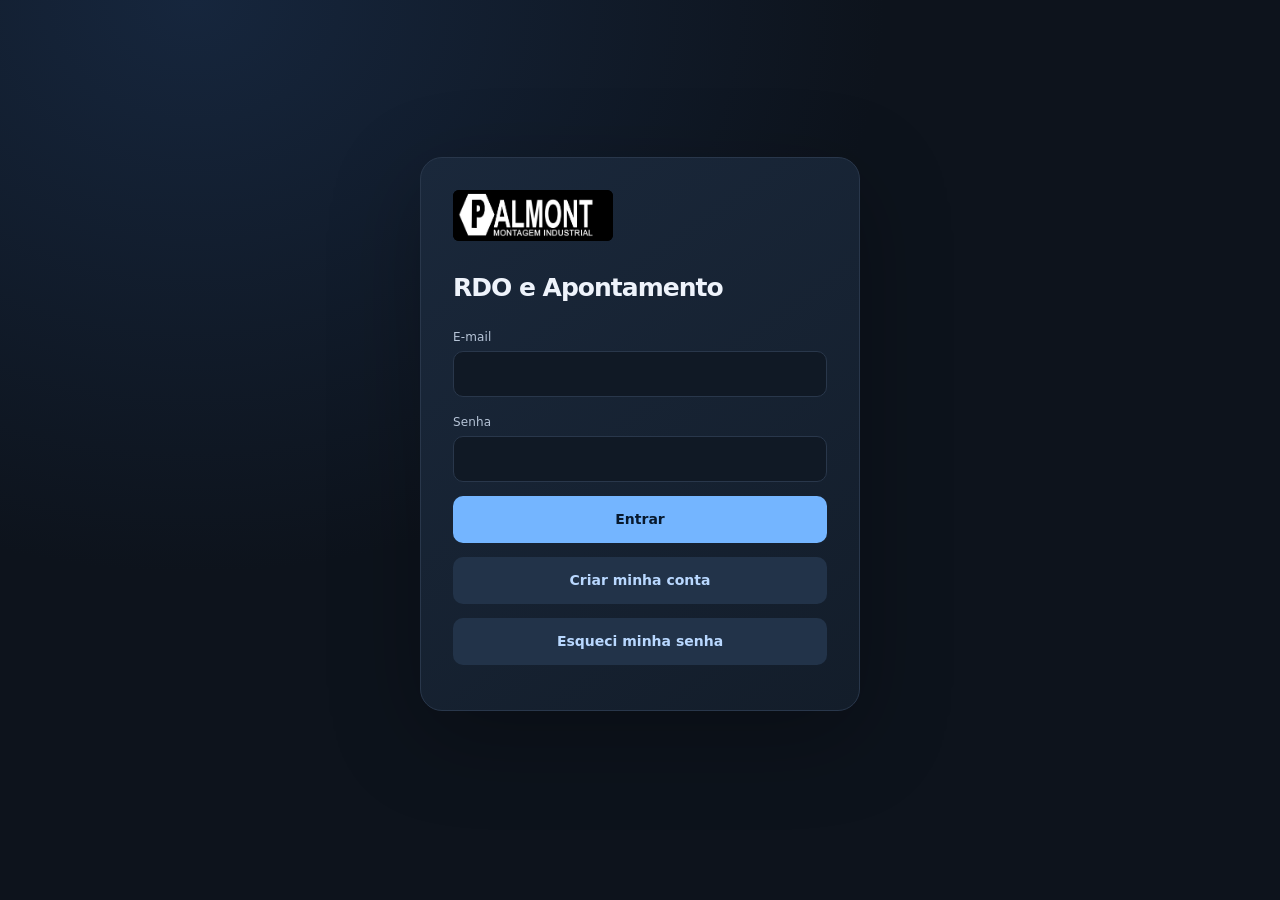
<file: public/administracao.html>
<!doctype html><html lang="pt-BR"><head><meta charset="utf-8"><meta name="viewport" content="width=device-width,initial-scale=1"><title>Administração — RDO</title><style>.auth-pending body{visibility:hidden}[hidden]{display:none!important}button,input{font:inherit;box-sizing:border-box;padding:10px 12px;border:1px solid #60788a;border-radius:8px;background:#14232f;color:#edf5fa}button{cursor:pointer;margin:6px 8px 6px 0}button:disabled{opacity:.5;cursor:default}button.danger{background:#a52b35}button:focus-visible,input:focus-visible{outline:3px solid #9bd7ff;outline-offset:2px}#users-create{display:grid;grid-template-columns:1fr 1fr;gap:12px}#users-create label{display:flex;flex-direction:column;gap:6px}#users-create input{width:100%;min-width:0}.user-card{padding:18px;border:1px solid #2e4352;border-radius:12px;margin:14px 0;overflow-wrap:anywhere}.user-card label{display:flex;align-items:center;gap:10px;margin:14px 0}.user-card input{width:20px;height:20px;flex:0 0 auto}.users-dialog{box-sizing:border-box;max-width:480px;width:calc(100% - 32px);background:#14232f;color:#edf5fa;padding:24px;border:1px solid #60788a;border-radius:12px;overflow-wrap:anywhere}.users-dialog label{display:flex;flex-direction:column;gap:8px}.users-dialog input{width:100%}dialog::backdrop{background:#0009}@media(max-width:600px){#users-create{grid-template-columns:1fr}.user-card button{min-height:44px}}body{margin:0;background:#081119;color:#edf5fa;font:16px system-ui;line-height:1.6}main{max-width:850px;margin:50px auto;padding:24px}a{color:#9bd7ff}.cards{display:grid;grid-template-columns:1fr 1fr;gap:16px}.cards a{display:block;padding:22px;background:#14232f;border:1px solid #2e4352;border-radius:14px;text-decoration:none}.cards b{display:block;color:#fff;margin-bottom:8px}.cards span,p{color:#bbcad6;font-size:14px}.cards a:focus-visible{outline:3px solid #9bd7ff}@media(max-width:600px){.cards{grid-template-columns:1fr}}</style><script></script><script src="backend.js"></script><link rel="stylesheet" href="responsive.css"></head><body class="page-administracao"><main><a href="index.html">← Voltar ao RDO</a><h1>Administração</h1><p id="message" role="status">Conferindo acesso…</p><div id="tools" class="cards" hidden><a href="historico.html"><b>Histórico de todas as contas</b><span>Consultar os downloads e recuperar as cópias dos Excel.</span></a><a href="https://supabase.com/dashboard/project/aifukuicddxpxzvfnmur/editor" target="_blank" rel="noopener"><b>Gerenciar RDOs e atividades</b><span>Abre o painel Supabase para consultar, alterar e excluir registros.</span></a><a href="usuarios.html"><b>Gerenciar usuários</b><span>Criar contas, excluir usuários e definir permissões de histórico em uma tela própria.</span></a><a href="https://supabase.com/dashboard/project/aifukuicddxpxzvfnmur/settings/general" target="_blank" rel="noopener"><b>Configurações do projeto</b><span>Estrutura e configurações do banco no painel Supabase.</span></a></div></main><script>RDO.ready.then(async()=>{const principal=await RDO.isAdmin();if(!principal&&!await RDO.canDeleteCopies())throw Error('Esta área exige permissão de administração do histórico.');document.getElementById('tools').hidden=false;if(!principal){for(const card of document.querySelectorAll('#tools a')){if(card.getAttribute('href')!=='historico.html')card.hidden=true;}}document.getElementById('message').textContent=principal?'Escolha o que deseja gerenciar. As cópias podem ser excluídas no Histórico, ao lado de Baixar Excel.':'Abra o Histórico para consultar ou excluir as cópias permitidas.';}).catch(e=>document.getElementById('message').textContent=e.message);</script></body></html>
</file>
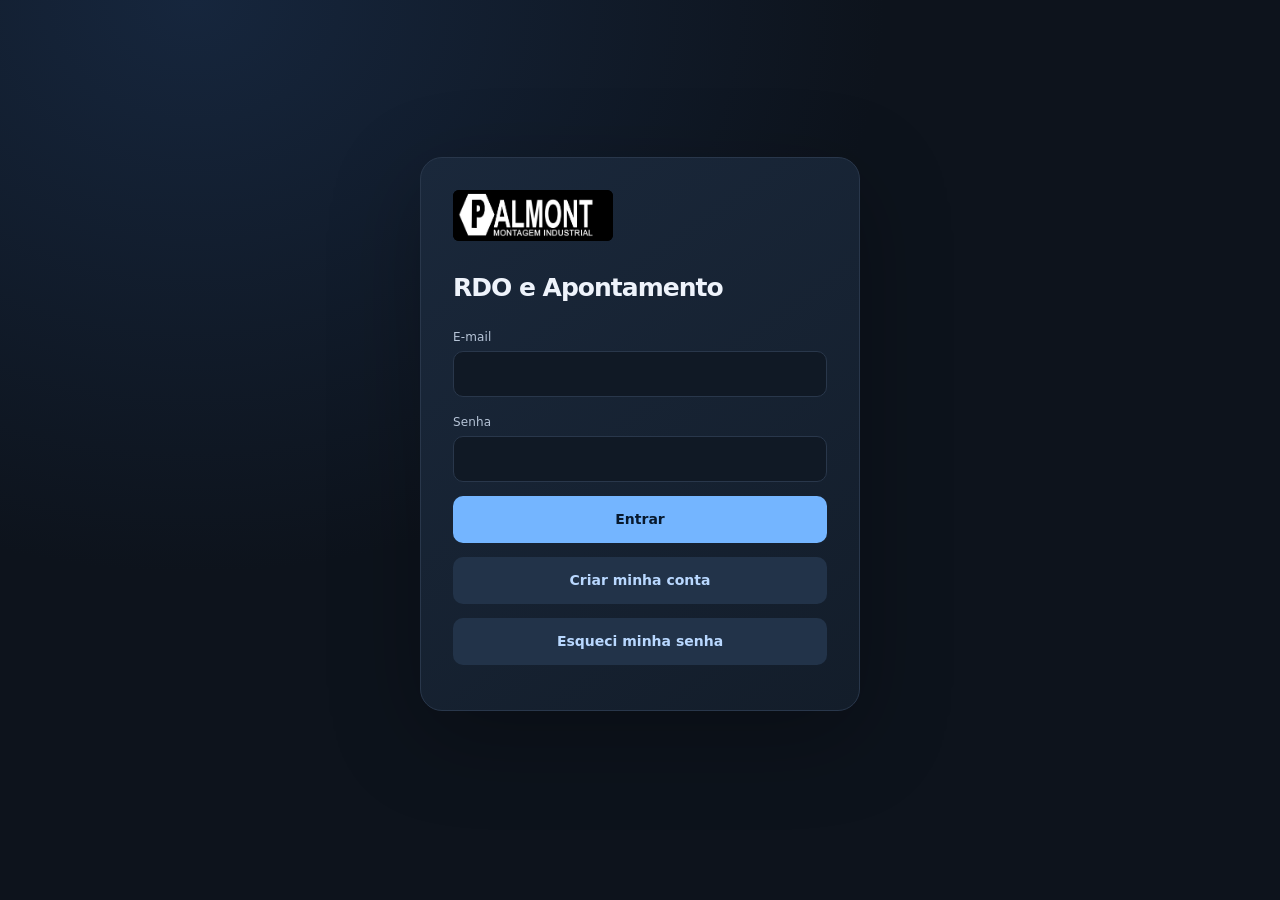
<file: public/historico.html>
<!doctype html><html lang="pt-BR"><head><meta charset="utf-8"><meta name="viewport" content="width=device-width,initial-scale=1"><title>Histórico — RDO Palmont</title><link rel="stylesheet" href="design.css"><script src="backend.js" defer></script><script src="history-actions.js" defer></script><script src="historico.js" defer></script><script src="vendor/xlsx.full.min.js" defer></script><script src="relatorio-geral.js" defer></script><style>.history-page{max-width:1100px;margin:auto;padding:24px}.history-filters{display:grid;grid-template-columns:repeat(2,minmax(0,1fr));gap:16px;padding:20px;border:1px solid #304255;border-radius:16px;background:#182330}.history-filters label{display:grid;gap:8px}.history-filters select{width:100%;min-width:0}.history-filters input{width:100%;min-width:0;box-sizing:border-box}.history-page article{padding:20px;margin:14px 0;border:1px solid #304255;border-radius:14px;background:#182330}.history-page strong,.history-page p{overflow-wrap:anywhere}.history-page button{padding:12px 18px;border-radius:9px;cursor:pointer;background:#6aa8dc;color:#07131e;border:0;font:inherit}.history-page a{color:#87c6f5}@media(max-width:600px){.history-filters{grid-template-columns:1fr}.history-page{padding:16px}}</style><script src="trash-link.js" defer></script><link rel="stylesheet" href="responsive.css"></head><body class="history-page page-historico"><a href="index.html">← Voltar ao RDO</a><h1>Histórico e cópias</h1><section aria-label="Baixar RDOs por período" style="margin:24px 0"><h2>Baixar geral por período</h2><p>Inclui todos os RDOs salvos no banco, mesmo sem Excel gerado anteriormente. O período considera a data do RDO.</p><form id="report-form" class="history-filters"><label>Data inicial do RDO<input id="report-from" type="date" required></label><label>Data final do RDO<input id="report-to" type="date" required></label><label>Equipe<select id="report-team"><option value="">Todas as equipes</option></select></label><label>Turno<select id="report-shift"><option value="">Todos os turnos</option><option value="1">1º turno</option><option value="2">2º turno</option></select></label><button id="report-download" type="submit" disabled>Baixar Excel por período</button></form><p id="report-message" role="status" aria-live="polite">Carregando equipes…</p></section><h2>Cópias de arquivos gerados</h2><section class="history-filters" aria-label="Pesquisar arquivos"><label>Nome do arquivo<input id="search-name" type="search" placeholder="Pesquisar pelo nome"></label><label>Equipe<input id="search-team" type="search" placeholder="Pesquisar equipe"></label><label>Gerado de<input id="date-from" type="date"></label><label>Gerado até<input id="date-to" type="date"></label><label style="grid-column:1/-1">Usuário (e-mail)<input id="search-user" type="search" maxlength="254" placeholder="E-mail ou parte dele"></label><button id="history-search-button" type="button">Pesquisar</button><button id="clear-filters" type="button">Limpar filtros</button></section><p id="message" role="status" aria-live="polite">Carregando…</p><div id="files"></div></body></html>
</file>
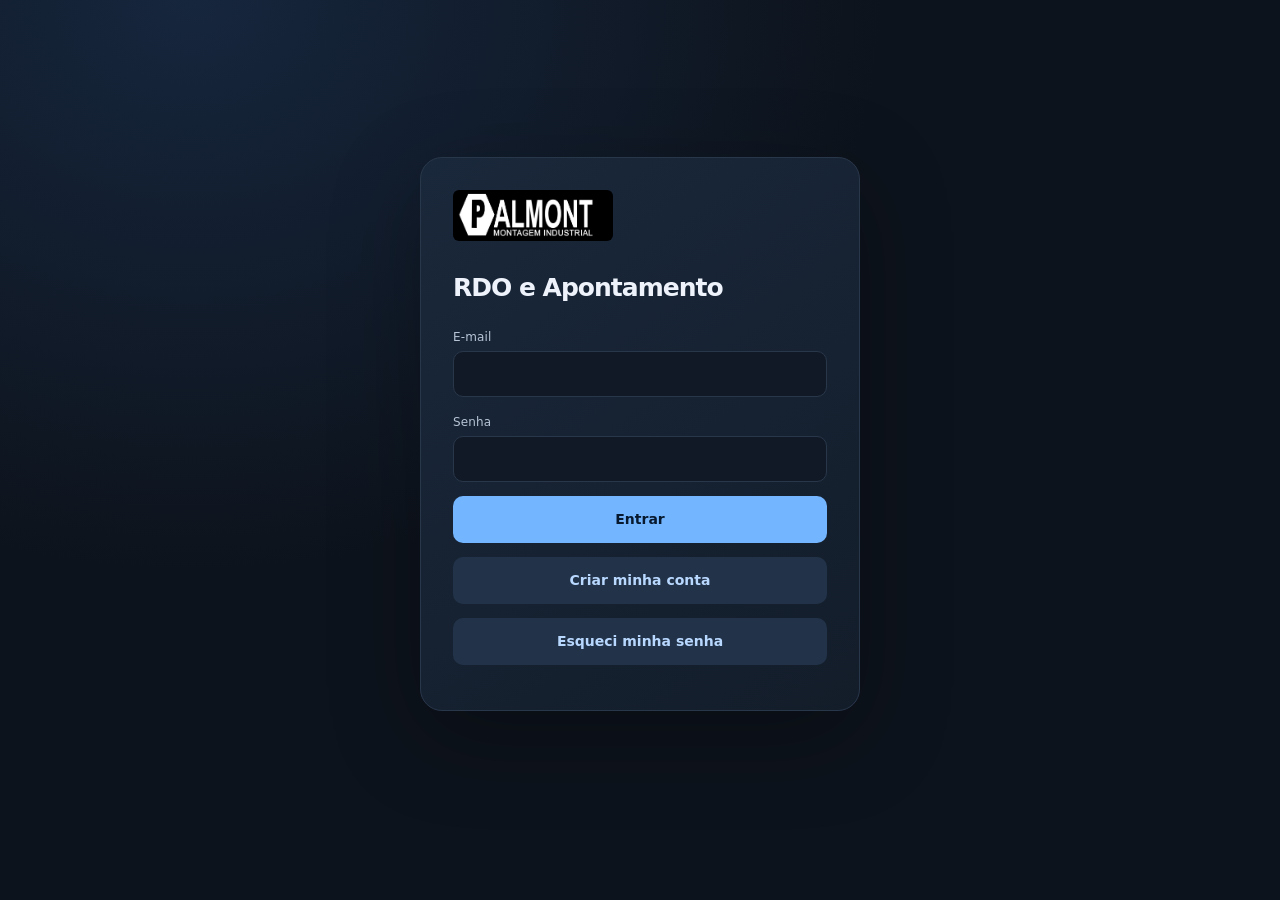
<file: public/lixeira.html>
<!doctype html><html lang="pt-BR"><head><meta charset="utf-8"><meta name="viewport" content="width=device-width,initial-scale=1"><title>Lixeira de cópias</title><style>*{box-sizing:border-box}.auth-pending body{visibility:hidden}body{background:#081119;color:#edf5fa;font:16px Arial;line-height:1.5;margin:0}main{max-width:1000px;margin:70px auto;padding:24px}a{color:#9bd7ff}form{display:flex;flex-wrap:wrap;gap:12px;margin:24px 0}input{flex:1;min-width:180px;background:#14232f;color:white}input,button{font:inherit;border:1px solid #60788a;border-radius:8px;padding:12px}button{background:#2185d0;color:white;cursor:pointer}button:disabled{opacity:.5;cursor:default}article{background:#14232f;border:1px solid #304255;border-radius:12px;padding:20px;margin:14px 0;overflow-wrap:anywhere}p{color:#bbcad6}.pages{display:flex;gap:16px;align-items:center}button:focus-visible,a:focus-visible{outline:3px solid #fbd391;outline-offset:3px}@media(max-width:600px){main{padding:16px}form>*{width:100%}}</style><script src="backend.js" defer></script><script src="lixeira.js" defer></script><link rel="stylesheet" href="responsive.css"></head><body class="page-lixeira"><main><a href="historico.html">← Voltar ao Histórico</a><h1>Lixeira de cópias</h1><p>Restaure arquivos excluídos nos últimos 30 dias.</p><button id="empty-trash" type="button" hidden style="background:#a52b35">Esvaziar lixeira</button><form id="search-form"><input id="search" type="search" maxlength="254" placeholder="Pesquisar arquivo ou e-mail" aria-label="Pesquisar arquivo ou e-mail"><button>Pesquisar</button><button id="clear" type="button">Limpar busca</button></form><p id="message" role="status" aria-live="polite"></p><div id="files"></div><div class="pages"><button id="prev">Anterior</button><span id="page"></span><button id="next">Próxima</button></div></main></body></html>
</file>
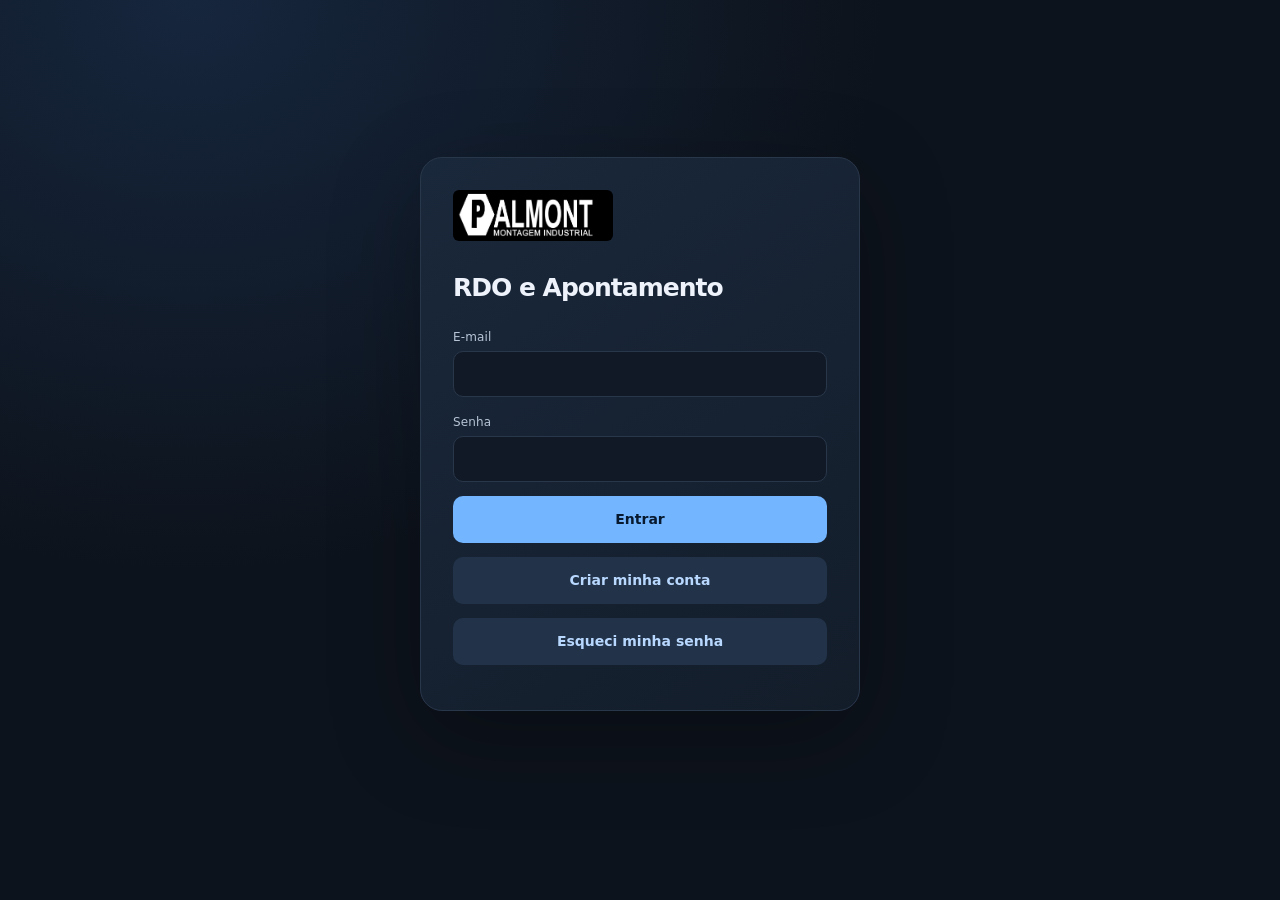
<file: public/login.html>
<!doctype html><html lang="pt-BR"><head><meta charset="utf-8"><meta name="viewport" content="width=device-width,initial-scale=1"><title>Entrar — RDO Palmont</title><style>*{box-sizing:border-box}body{margin:0;min-height:100vh;display:grid;place-items:center;background:#eef1f4;color:#18212b;font:16px system-ui;padding:20px}.card{width:min(420px,100%);padding:28px;background:white;border:1px solid #d3dae2;border-radius:14px}img{width:200px;max-width:100%;background:#000}h1{font-size:25px}label{display:block;margin:16px 0 5px}input,button{font:inherit;width:100%;border-radius:7px;padding:12px}input{border:1px solid #b1bdc9}button{border:0;background:#1d4f7c;color:white;margin-top:14px;cursor:pointer}.secondary{background:#e5edf5;color:#1d4f7c}button:disabled{opacity:.5}#message{color:#a03c10;line-height:1.5}</style><script src="backend.js" defer></script><link rel="stylesheet" href="design.css"><link rel="stylesheet" href="responsive.css"></head><body class="page-login"><main class="card"><img src="logo-palmont.png" alt="Palmont"><h1 id="title">RDO e Apontamento</h1><form id="form"><label for="email">E-mail</label><input id="email" type="email" autocomplete="username" required><label for="password">Senha</label><input id="password" type="password" autocomplete="current-password" minlength="8" required><button id="submit">Entrar</button></form><button id="signup" class="secondary">Criar minha conta</button><button id="recover" class="secondary">Esqueci minha senha</button><p id="message" role="status"></p></main><script>
let mode='login';const $=id=>document.getElementById(id);
document.addEventListener('DOMContentLoaded',()=>{
 $('signup').onclick=()=>{mode=mode==='signup'?'login':'signup';$('title').textContent=mode==='signup'?'Criar minha conta':'RDO e Apontamento';$('submit').textContent=mode==='signup'?'Cadastrar':'Entrar';$('signup').textContent=mode==='signup'?'Voltar para entrar':'Criar minha conta';};
 $('recover').onclick=async()=>{if(!$('email').reportValidity())return;try{await RDO.recover($('email').value.trim());$('message').textContent='Confira seu e-mail para recuperar a senha.';}catch(e){$('message').textContent=e.message;}};
 $('form').onsubmit=async e=>{e.preventDefault();$('submit').disabled=true;$('message').textContent='Aguarde…';try{await RDO.ready;const email=$('email').value.trim(),password=$('password').value;if(mode==='signup'){await RDO.signup(email,password);$('message').textContent='Cadastro solicitado. Confirme seu e-mail antes de entrar.';}else if(mode==='reset'){await RDO.password(password);sessionStorage.removeItem('rdo.recovery');location.replace('index.html');}else{await RDO.login(email,password);location.replace('index.html');}}catch(e){$('message').textContent=/Invalid login credentials/i.test(e.message)?'E-mail ou senha incorretos.':e.message;}finally{$('submit').disabled=false;$('password').value='';}};
 RDO.ready.then(()=>{if(sessionStorage.getItem('rdo.recovery')){mode='reset';$('title').textContent='Nova senha';$('submit').textContent='Salvar nova senha';$('email').required=false;$('email').hidden=true;$('signup').hidden=true;$('recover').hidden=true;}}).catch(e=>$('message').textContent=e.message);
});
</script></body></html>
</file>
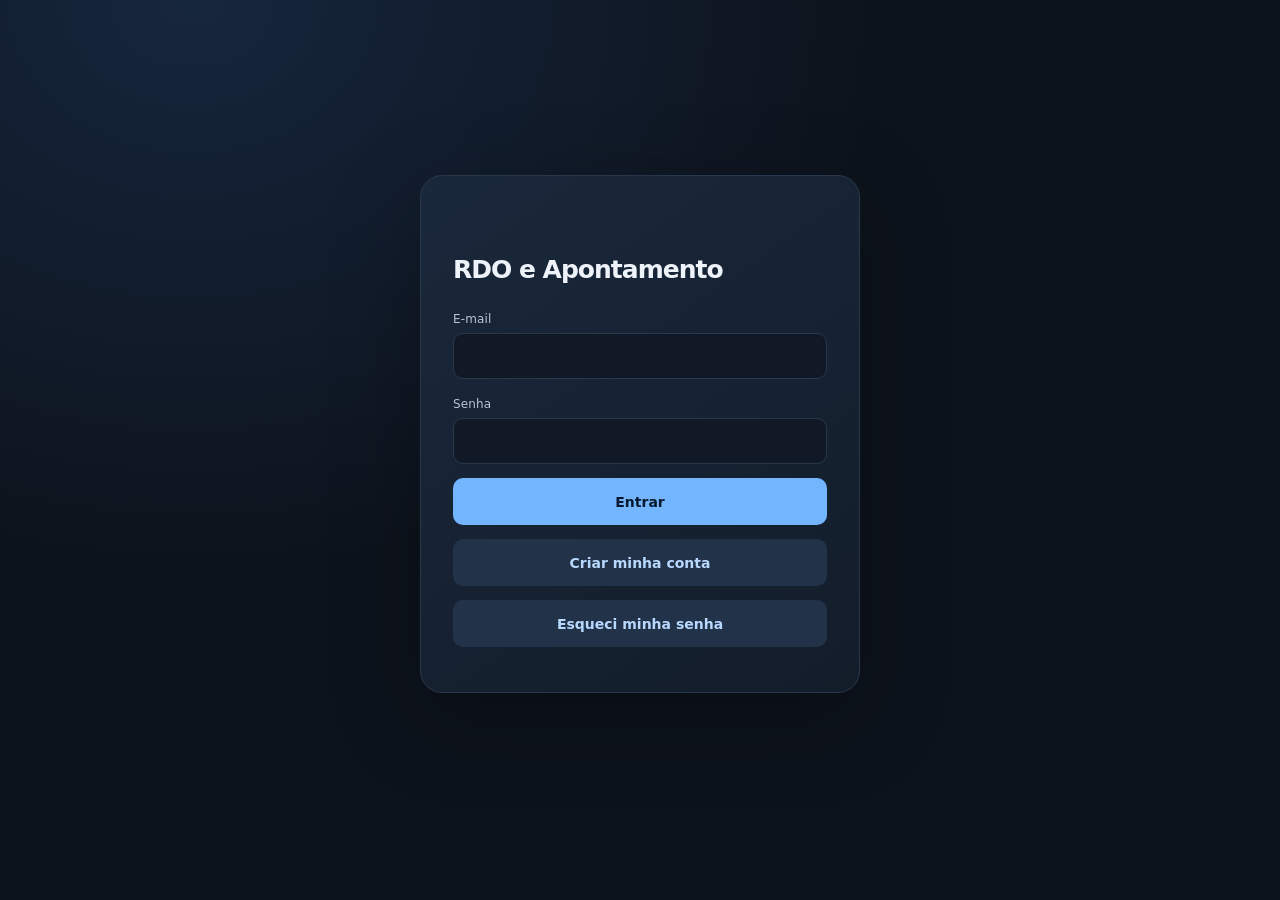
<file: public/usuarios.html>
<!doctype html><html lang="pt-BR"><head><meta charset="utf-8"><meta name="viewport" content="width=device-width,initial-scale=1"><title>Gerenciar usuários — RDO</title><style>.auth-pending body{visibility:hidden}[hidden]{display:none!important}button,input{font:inherit;box-sizing:border-box;padding:10px 12px;border:1px solid #60788a;border-radius:8px;background:#14232f;color:#edf5fa}button{cursor:pointer;margin:6px 8px 6px 0}button:disabled{opacity:.5;cursor:default}button.danger{background:#a52b35}button:focus-visible,input:focus-visible{outline:3px solid #9bd7ff;outline-offset:2px}#users-create{display:grid;grid-template-columns:1fr 1fr;gap:12px}#users-create label{display:flex;flex-direction:column;gap:6px}#users-create input{width:100%;min-width:0}.user-card{padding:18px;border:1px solid #2e4352;border-radius:12px;margin:14px 0;overflow-wrap:anywhere}.user-card label{display:flex;align-items:center;gap:10px;margin:14px 0}.user-card input{width:20px;height:20px;flex:0 0 auto}.users-dialog{box-sizing:border-box;max-width:480px;width:calc(100% - 32px);background:#14232f;color:#edf5fa;padding:24px;border:1px solid #60788a;border-radius:12px;overflow-wrap:anywhere}.users-dialog label{display:flex;flex-direction:column;gap:8px}.users-dialog input{width:100%}dialog::backdrop{background:#0009}@media(max-width:600px){#users-create{grid-template-columns:1fr}.user-card button{min-height:44px}}body{margin:0;background:#081119;color:#edf5fa;font:16px system-ui;line-height:1.6}main{max-width:850px;margin:50px auto;padding:24px}a{color:#9bd7ff}.cards{display:grid;grid-template-columns:1fr 1fr;gap:16px}.cards a{display:block;padding:22px;background:#14232f;border:1px solid #2e4352;border-radius:14px;text-decoration:none}.cards b{display:block;color:#fff;margin-bottom:8px}.cards span,p{color:#bbcad6;font-size:14px}.cards a:focus-visible{outline:3px solid #9bd7ff}@media(max-width:600px){.cards{grid-template-columns:1fr}}#users-search{margin:24px 0}#users-search label{display:block;margin-bottom:8px}.users-search-row{display:flex;flex-wrap:wrap;align-items:center;gap:8px}.users-search-row input{flex:1 1 240px;min-width:0;max-width:100%}.users-search-row button{margin:0;min-height:44px}@media(max-width:600px){.users-search-row input{flex-basis:100%;width:100%}}</style><script></script><script src="admin-users.js"></script><script src="backend.js"></script><link rel="stylesheet" href="responsive.css"></head><body class="page-usuarios"><main><a href="administracao.html">← Voltar à Administração</a><h1>Gerenciar usuários</h1><p id="access-message" role="status">Conferindo acesso…</p><section id="users-management" data-shared-rdo="true" hidden><h2>Usuários e permissões</h2><p>Administradores totais podem gerenciar contas. A conta principal é protegida. Outras contas podem receber acesso ao histórico e à exclusão de cópias.</p><form id="users-create"><label>E-mail<input id="users-email" type="email" autocomplete="off" maxlength="254" required></label><label>Senha inicial<input id="users-password" type="password" autocomplete="new-password" minlength="8" maxlength="128" aria-describedby="users-password-help" required><small id="users-password-help">Senha padrão: Palmont26</small></label><button id="users-create-button" type="submit">Criar conta</button></form><p>As contas criadas aqui já ficam confirmadas, sem envio de e-mail.</p><form id="users-search" role="search"><label for="users-search-input">Pesquisar usuário</label><div class="users-search-row"><input id="users-search-input" type="search" maxlength="254" placeholder="Digite o e-mail ou parte dele" autocomplete="off"><button id="users-search-button" type="submit">Pesquisar</button><button id="users-search-clear" type="button">Limpar busca</button></div></form><p id="users-message" role="status" aria-live="polite"></p><button id="users-reload" type="button">Atualizar lista</button><div id="users-list"></div><nav aria-label="Páginas de usuários"><button id="users-prev" type="button">Anterior</button><span id="users-page"></span><button id="users-next" type="button">Próxima</button></nav></section></main><script>RDO.ready.then(async()=>{if(!await RDO.isAdmin())throw Error('Somente administradores totais podem gerenciar usuários.');document.getElementById('access-message').textContent='Cadastro, contas e permissões de histórico.';await RDOUsers.mount();}).catch(e=>document.getElementById('access-message').textContent=e.message);</script></body></html>
</file>
<file: public/responsive.css>
/* Layout adaptativo compartilhado. Mantem tabelas largas em sua propria rolagem. */
html{ -webkit-text-size-adjust:100%;text-size-adjust:100% }
body{min-width:0}img{max-width:100%}
button,input,select,textarea{box-sizing:border-box;max-width:100%}
button,a,input,select,textarea{touch-action:manipulation}
button:focus-visible,a:focus-visible,input:focus-visible,select:focus-visible,textarea:focus-visible{outline:3px solid #9bd7ff;outline-offset:3px}
main,.wrap,.panel,.sec,.cards,.history-filters,.user-card{min-width:0;box-sizing:border-box}
h1{font-size:clamp(25px,4vw,34px);line-height:1.2;overflow-wrap:break-word}
dialog{box-sizing:border-box;max-width:calc(100% - 24px);max-height:calc(100dvh - 24px);overflow:auto}
.pages{flex-wrap:wrap;justify-content:center;gap:12px}.pages button{min-height:44px}
.user-card h3,.user-card p{overflow-wrap:anywhere}.user-card button{min-height:44px}
#users-create{grid-template-columns:repeat(2,minmax(0,1fr))}
#users-create label,.users-search-row{min-width:0}
#users-create input{min-height:46px}
.page-historico #filters{display:grid;grid-template-columns:repeat(3,minmax(0,1fr));gap:16px}
.page-historico #filters label{min-width:0}.page-historico #filters input,.page-historico #filters select{width:100%;min-width:0;min-height:46px}
.page-historico #filters button{min-height:46px}
.page-lixeira form input{min-width:0;flex:1 1 240px}
/* Barra da conta: espaco reservado pelo observador de altura ja existente. */
#palmont-header{font-size:14px!important;gap:16px!important;padding:10px 16px!important}
#palmont-header #palmont-account a,#palmont-header #palmont-account button{min-height:44px;display:inline-flex!important;align-items:center}
/* Filtros de Spool e Suporte: elimina larguras e recuos antigos conflitantes. */
.romaneio-controls{width:100%!important;max-width:1200px!important;margin:20px auto!important;padding:0 16px;box-sizing:border-box}
.romaneio-controls .linha-superior{display:flex!important;flex-direction:row!important;flex-wrap:wrap!important;justify-content:center!important;align-items:center!important;gap:10px!important;width:100%!important;max-width:100%!important;margin:0!important;padding:0!important}
.romaneio-controls .linha-servico{display:flex!important;flex-direction:row!important;flex:1 1 340px!important;flex-wrap:wrap!important;gap:8px!important;width:auto!important;min-width:0!important;max-width:100%!important;padding:0!important;margin:0!important}
.romaneio-controls #serviceList,.romaneio-controls #servicoSelect{flex:1 1 170px!important;min-width:0!important;width:auto!important;height:46px!important;margin:0!important;font-size:16px!important;padding:10px!important}
.romaneio-controls .linha-servico button{flex:1 1 140px!important;min-width:0!important;width:auto!important;height:auto!important;min-height:46px!important;margin:0!important;font-size:15px!important;line-height:1.3!important;padding:10px 14px!important}
.romaneio-controls .linha-filtro-responsiva{display:flex!important;flex:1 1 320px!important;flex-direction:row!important;gap:8px!important;width:auto!important;max-width:100%!important;min-width:0!important;margin:0!important;padding:0!important}
.romaneio-controls #identificacaoFilter{flex:1 1 0!important;min-width:0!important;width:0!important;max-width:100%!important;height:46px!important;font-size:16px!important;margin:0!important;padding:10px 12px!important}
.romaneio-controls #btnClearFilter{flex:0 0 46px!important;width:46px!important;min-width:46px!important;height:46px!important;margin:0!important}
.romaneio-controls .linha-superior>button{flex:1 1 155px!important;min-width:0!important;width:auto!important;height:auto!important;min-height:46px!important;margin:0!important;padding:11px 14px!important;font-size:15px!important;line-height:1.3!important;white-space:normal!important}
.romaneio-controls #contadorEditadas{flex:0 0 100%!important;width:100%!important;margin:4px 0!important;padding:4px;font-size:14px!important}
.page-romaneio_spool .table-container,.page-romaneio_suporte .table-container{box-sizing:border-box;max-width:100%;overscroll-behavior-x:contain}
@media(max-width:1100px){
.romaneio-controls .linha-servico,.romaneio-controls .linha-filtro-responsiva{flex-basis:calc(50% - 10px)!important}
#palmont-header{flex-wrap:wrap!important}#palmont-header #palmont-account{flex-wrap:wrap!important}
}
@media(max-width:760px){
#palmont-header{font-size:14px!important;padding:10px 14px!important;gap:6px!important}
#palmont-header #palmont-updates{font-size:13px!important;line-height:1.5}
#palmont-header #palmont-account{font-size:14px!important;gap:4px 16px!important}
#palmont-header #palmont-account .email{font-size:14px;line-height:1.5}
.romaneio-controls{padding:0 12px;margin:16px auto!important}
.romaneio-controls .linha-servico,.romaneio-controls .linha-filtro-responsiva{flex-basis:100%!important}
.romaneio-controls .linha-superior>button{flex-basis:calc(50% - 5px)!important}
.page-historico #filters{grid-template-columns:repeat(2,minmax(0,1fr))}
main{padding:20px 16px!important}.user-card{padding:16px}
.account{font-size:14px!important;gap:8px 14px!important}.account a,.account button{min-height:44px;display:inline-flex;align-items:center}.account span{min-width:0;overflow-wrap:anywhere}
.tabs .tab{font-size:14px!important;min-height:46px}
.page-rdo .hint,.page-rdo label{font-size:13px}.page-rdo .btn{font-size:14px}
.history-filters{padding:16px!important}input:not([type=checkbox]):not([type=radio]),select,textarea{font-size:16px!important}
.users-dialog{padding:20px!important}
}
@media(max-width:520px){
main{margin:24px auto!important}.page-historico main,.page-lixeira main{margin-top:26px!important}
#users-create,.cards,.history-filters,.page-historico #filters{grid-template-columns:minmax(0,1fr)!important}
.user-card button{display:block;width:100%;margin:10px 0 0!important;white-space:normal}
.users-search-row button{flex:1}.page-lixeira form>*{width:100%}
.page-rdo .tabs{display:grid;grid-template-columns:repeat(2,minmax(0,1fr));position:static}
.page-rdo .tabs .tab{min-width:0;white-space:normal;padding:12px 8px}
.page-rdo .sec{padding:16px}.page-rdo .grid2{grid-template-columns:minmax(0,1fr)}
.page-rdo #dup>span{min-width:0;flex-basis:100%}.page-rdo #dup .btn{flex:1 1 140px;font-size:14px}
.page-rdo .wrap>header{padding:0;min-height:0;gap:12px}.page-rdo .wrap>header .logo{position:static;margin:0}.page-rdo .eyebrow{font-size:10px}
.page-login{padding:20px 14px!important}.page-login .card{padding:24px!important}
/* Cada copia vira um cartao no celular; acoes continuam sendo os mesmos botoes. */
.page-historico .table-wrap table{white-space:normal}.page-historico .table-wrap thead{display:none}
.page-historico .table-wrap tbody{display:grid;gap:14px}
.page-historico .table-wrap tr{display:grid;grid-template-columns:minmax(0,1fr);padding:16px;border:1px solid #2e4352;border-radius:14px;background:#14232f}
.page-historico .table-wrap td{display:block;border:0;padding:7px 0;min-width:0;max-width:none;overflow-wrap:anywhere}
.page-historico .table-wrap td::before{display:block;color:#bbcad6;font-size:12px;margin-bottom:4px}
.page-historico .table-wrap td:nth-child(1)::before{content:'Gerado em'}.page-historico .table-wrap td:nth-child(2)::before{content:'Módulo'}.page-historico .table-wrap td:nth-child(3)::before{content:'Arquivo / serviço'}.page-historico .table-wrap td:nth-child(4)::before{content:'E-mail da conta'}.page-historico .table-wrap td:nth-child(5)::before{content:'Itens'}
.page-historico .table-wrap td:last-child{display:flex;gap:10px;flex-wrap:wrap}.page-historico .table-wrap td:last-child button{flex:1;min-height:46px;margin:0!important}
}

@media(max-width:760px){button{min-height:44px}.modal-overlay>.modal{box-sizing:border-box;max-width:calc(100% - 24px);max-height:calc(100dvh - 32px);padding:20px}.modal-overlay .modal-footer{flex-wrap:wrap;gap:10px}.modal-overlay .modal-footer button{flex:1 1 120px;min-width:0!important;margin:0;font-size:16px!important}.modal-overlay .modal label{font-size:14px;line-height:1.5}.page-romaneio_materiais header:not(.modal header){flex-wrap:wrap}.page-romaneio_materiais .modal header{min-width:0}.page-rdo .tabs .tab:last-child:nth-child(odd){grid-column:1/-1}}
</file>
<file: public/design.css>
:root{--bg:#0d131c;--surface:#151e2b;--field:#101925;--ink:#eef3fb;--muted:#a3b3c9;--line:#29374b;--accent:#74b5ff;--accent-ink:#07192e;--ok:#80dfb4;--ok-soft:#142e29;--he:#f4c078;--he-soft:#312b20;--bad:#ffaba4;--bad-soft:#392023;color-scheme:dark}
html{min-height:100%;background:var(--bg)}body{background:radial-gradient(ellipse at 15% 0,#16263d 0,transparent 45%),var(--bg);color:var(--ink);font-family:system-ui,-apple-system,"Segoe UI",sans-serif;font-size:15px;line-height:1.5;padding:28px 24px 60px;margin:0}
.wrap{max-width:1180px;gap:22px}.wrap>header{position:relative;min-height:72px;padding:4px 0 4px 180px;justify-content:center}.logo{position:absolute;left:0;top:0;width:154px;height:70px;padding:10px 12px;border:0;border-radius:12px;background:#fff;margin:0}.logo img{width:130px;height:auto}.eyebrow{font:600 10px system-ui;letter-spacing:.16em;color:var(--accent);margin-bottom:6px}h1{font:700 clamp(24px,3vw,32px)/1.2 system-ui;letter-spacing:-.04em}h2{font:650 20px/1.3 system-ui;letter-spacing:-.025em}.account{padding:0 2px;font-size:12px;gap:18px;color:var(--muted)}.account span{font-weight:500}.account a{text-decoration:none}.account a:hover{text-decoration:underline}
.tabs{top:8px;padding:6px;border-radius:15px;background:#152031f5;box-shadow:0 8px 25px #0002;gap:6px}.tab{min-width:0;padding:13px 16px;border-radius:10px;font-size:14px}.tab[aria-selected=true]{background:#73b5ff;color:#091a2d;box-shadow:0 3px 9px #0002}.tab:hover:not([aria-selected=true]){background:#223047;color:#fff}
.sec{border-radius:17px;padding:24px;gap:17px;background:linear-gradient(145deg,#192434,#151e2b);border-color:#29374b;box-shadow:0 8px 28px #00000012}.sec-h{align-items:center}.hint{color:var(--muted);line-height:1.6}label{font-size:12px;letter-spacing:.01em;gap:8px;color:#b6c4d7}input,select,textarea{background:var(--field);color:var(--ink);border:1px solid var(--line);border-radius:10px;padding:12px 13px;font:400 15px system-ui;min-height:46px}input:hover,select:hover,textarea:hover{border-color:#48607f}textarea{min-height:95px}input[type=checkbox]{min-height:auto}.grid2,.grid3{gap:16px}.num input,.he-grid input{font-size:25px;padding:14px 4px;border:1px solid var(--line)}.jornada{border-left:3px solid var(--accent);padding:12px 14px;border-radius:8px}.he-grid{gap:12px}.lead{font-size:13px;font-weight:500;color:var(--muted)}
#p-form{display:grid;grid-template-columns:1fr 1fr;gap:20px;align-items:start}#p-form>.sec:first-of-type,#p-form>.sec:last-of-type,#p-form>.row,#p-form>.banner{grid-column:1/-1}#p-form>.row{padding:6px 0}.btn,button{touch-action:manipulation}.btn{border-radius:10px;padding:12px 17px;min-height:44px;font-size:14px}.btn.ghost{background:#172434;border-color:#344963;color:#a6d0ff}.btn:hover:not(:disabled){filter:brightness(1.12)}.btn.danger{color:#20100e}.stat{padding:18px 20px;border:1px solid var(--line);border-radius:13px;background:#101a28;gap:5px}.stat b{font:650 29px system-ui;color:var(--ink);letter-spacing:-.04em}.stat span{font-size:10px;letter-spacing:.1em}.week{padding:3px 0 12px}.week strong{font:600 16px system-ui}.rec{padding:20px;border-radius:15px;background:#172231;border-color:var(--line);gap:12px}.rec ul{font-size:14px;line-height:1.7}.day-h{padding:8px 4px;color:#9cb2cd}.counts{line-height:1.8}.rec .acts-row button{min-height:40px}.chip{padding:4px 10px}.empty{padding:45px 20px;background:#131d2a;border-radius:15px}.obra{gap:14px;padding-top:18px}.banner{border-radius:12px;padding:14px 16px}#sum-root{display:flex;flex-direction:column;gap:20px}
#p-apont{max-width:1180px;margin:0 auto}#p-apont>.sec{gap:20px}#ap-source{font-size:11px}#ap-message:empty{display:none}.ap-filters{display:grid;grid-template-columns:1fr 1fr 1.6fr;gap:16px;align-items:end}.ap-toolbar{justify-content:space-between}.ap-toolbar select{width:auto;min-width:170px}#ap-table{font-size:13px;min-width:780px}#ap-table th{background:#101a28;color:#a9bad0;font-size:11px;font-weight:600;letter-spacing:.02em;padding:14px 13px}#ap-table td{padding:16px 13px}#ap-table tr.ap-done{background:#142c27}#ap-table tbody tr:hover{background:#1d2d40}#ap-table td:last-child{min-width:155px}#ap-table td .btn{font-size:12px;padding:8px 12px;min-height:38px}#ap-table .row{gap:7px}.ap-badge{display:inline-block;border-radius:20px;color:#87e6b6;background:#20473a;padding:5px 10px;font-size:11px;font-weight:650}.ap-pagination{justify-content:space-between;border-top:1px solid var(--line);padding-top:16px}#ap-count{font-size:12px;color:var(--muted)}dialog{background:#172333;border-radius:18px;padding:26px;box-shadow:0 20px 100px #0008}dialog::backdrop{background:#040b16b8;backdrop-filter:blur(5px)}dialog h2{margin:0 0 12px}
body:has(>.card){display:grid;min-height:100vh;place-items:center}.card{width:min(440px,100%);background:linear-gradient(145deg,#1a283b,#131d2a);border:1px solid var(--line);border-radius:22px;padding:32px;box-shadow:0 25px 90px #0004}.card img{width:160px;max-width:100%;border-radius:6px}.card h1{font-size:25px;margin:25px 0}.card button{background:var(--accent);color:var(--accent-ink);border:0;border-radius:10px;font:600 14px system-ui;min-height:47px}.card .secondary{background:#223349;color:#b9d8ff}.card input{width:100%}.card #message{color:var(--he);font-size:13px}
body.history-page{max-width:900px;margin:auto;display:block;min-height:100vh}body.history-page h1{margin:30px 0 10px}body.history-page a{color:var(--accent);text-decoration:none;font-size:14px}body.history-page #message{color:var(--muted);font-size:14px}body.history-page article{background:var(--surface);border:1px solid var(--line);padding:22px;border-radius:16px;margin:16px 0;overflow-wrap:anywhere}body.history-page article p{color:var(--muted);font-size:13px}body.history-page button{background:var(--accent);color:var(--accent-ink);padding:12px 18px;border-radius:10px;font-weight:600;border:0}
@media(max-width:700px){body{padding:18px 14px 35px}.wrap{gap:16px}.wrap>header{min-height:58px;padding-left:120px}.logo{width:104px;height:54px;padding:8px}.logo img{width:90px}h1{font-size:23px}.eyebrow{font-size:8px;letter-spacing:.08em}.account{gap:10px;font-size:11px}.account span{flex-basis:100%}.account button{margin-left:auto}.tabs{gap:3px;flex-wrap:nowrap;padding:4px;top:4px}.tab{min-width:0;font-size:11px;padding:12px 5px;white-space:nowrap}.sec{padding:18px;gap:16px;border-radius:15px}#p-form{grid-template-columns:1fr;gap:16px}#p-form>.sec{grid-column:1/-1}.grid2{grid-template-columns:1fr 1fr}.stat{padding:14px 10px}.stat b{font-size:25px}.stat span{font-size:9px;letter-spacing:.025em}.ap-filters{grid-template-columns:1fr 1fr}.ap-filters>label:last-child{grid-column:1/-1}.ap-toolbar{gap:12px}.ap-toolbar .btn,.ap-toolbar select{flex:1;min-width:0;width:100%;font-size:12px}.table-scroll{overflow:visible}#ap-table{display:block;min-width:0;width:100%}#ap-table thead{display:none}#ap-table tbody{display:flex;flex-direction:column;gap:12px}#ap-table tr{display:grid;grid-template-columns:1fr 1fr;border:1px solid var(--line);border-radius:13px;overflow:hidden;background:#111d2b;padding:10px}#ap-table td{display:flex;flex-direction:column;gap:4px;border:0;padding:8px;font-size:13px;min-width:0;overflow-wrap:anywhere}#ap-table td::before{content:attr(data-label);font-size:10px;color:var(--muted);font-weight:500}#ap-table td:nth-child(2){grid-column:1/-1;grid-row:1;font-size:14px;font-weight:600}#ap-table td:nth-child(5),#ap-table td:last-child{grid-column:1/-1}#ap-table td:nth-child(5):empty{display:none}#ap-table td:last-child{min-width:0;align-items:flex-start}#ap-table td:last-child::before{display:none}.ap-pagination{gap:10px}#ap-count{order:3;width:100%;text-align:center}.rec{padding:17px}.card{padding:25px}.he-grid{column-gap:6px}.he-grid .rowh{font-size:12px}.he-grid input{font-size:22px}.he-grid .colh{font-size:10px}}
@media(prefers-reduced-motion:no-preference){.btn,.tab,input,select{transition:background .16s,border-color .16s,filter .16s}}
#p-apont{margin-top:22px}#sum-root .dash{--d-bg:var(--bg);--d-card:var(--surface);--d-ink:var(--ink);--d-sub:var(--muted);--d-line:var(--line);--d-fill:#24344a;--d-accent:var(--accent);--d-orange:var(--he);--d-red:var(--bad);--d-green:var(--ok);--d-shadow:none}#sum-root .d-kpi,#sum-root .d-card{border:1px solid var(--line);border-radius:16px}#sum-root .d-top h2{font-size:25px}#sum-root .d-nav button{min-height:40px}#sum-root .d-seg button[aria-pressed=true]{background:#74b5ff;color:#07192e}.history-page *{box-sizing:border-box}
#p-form>#p-apont{grid-column:1/-1;width:100%;max-width:100%;min-width:0;margin:0}#p-form>.row:last-child{position:sticky;bottom:10px;z-index:4;background:#101c2def;border:1px solid var(--line);padding:12px;border-radius:14px;box-shadow:0 5px 28px #0004}#p-form .activities-section .table-scroll{max-height:630px;overflow:auto}#legacy-activities{border-left:3px solid var(--he);padding:12px;background:var(--he-soft);border-radius:8px}@media(max-width:700px){#p-form .activities-section .table-scroll{max-height:670px;overflow:auto}#p-form>.row:last-child{bottom:5px}#p-form>.row:last-child .btn{flex:1;font-size:12px;padding:12px 8px}.tabs .tab{font-size:12px}}
.ap-check{display:inline-flex;flex-direction:row;align-items:center;gap:10px;cursor:pointer;min-height:44px;color:var(--ink);font-size:13px}.ap-check input[type=checkbox]{width:22px;height:22px;min-height:22px;accent-color:#74b5ff;cursor:pointer}.ap-check:has(input:checked){color:var(--ok)}#ap-table td:last-child{min-width:130px}
#dup{display:flex;align-items:center;gap:10px;flex-wrap:wrap}#dup>span{flex:1;min-width:200px}#dup .btn{font-size:12px;min-height:40px;padding:9px 13px}
</file>
